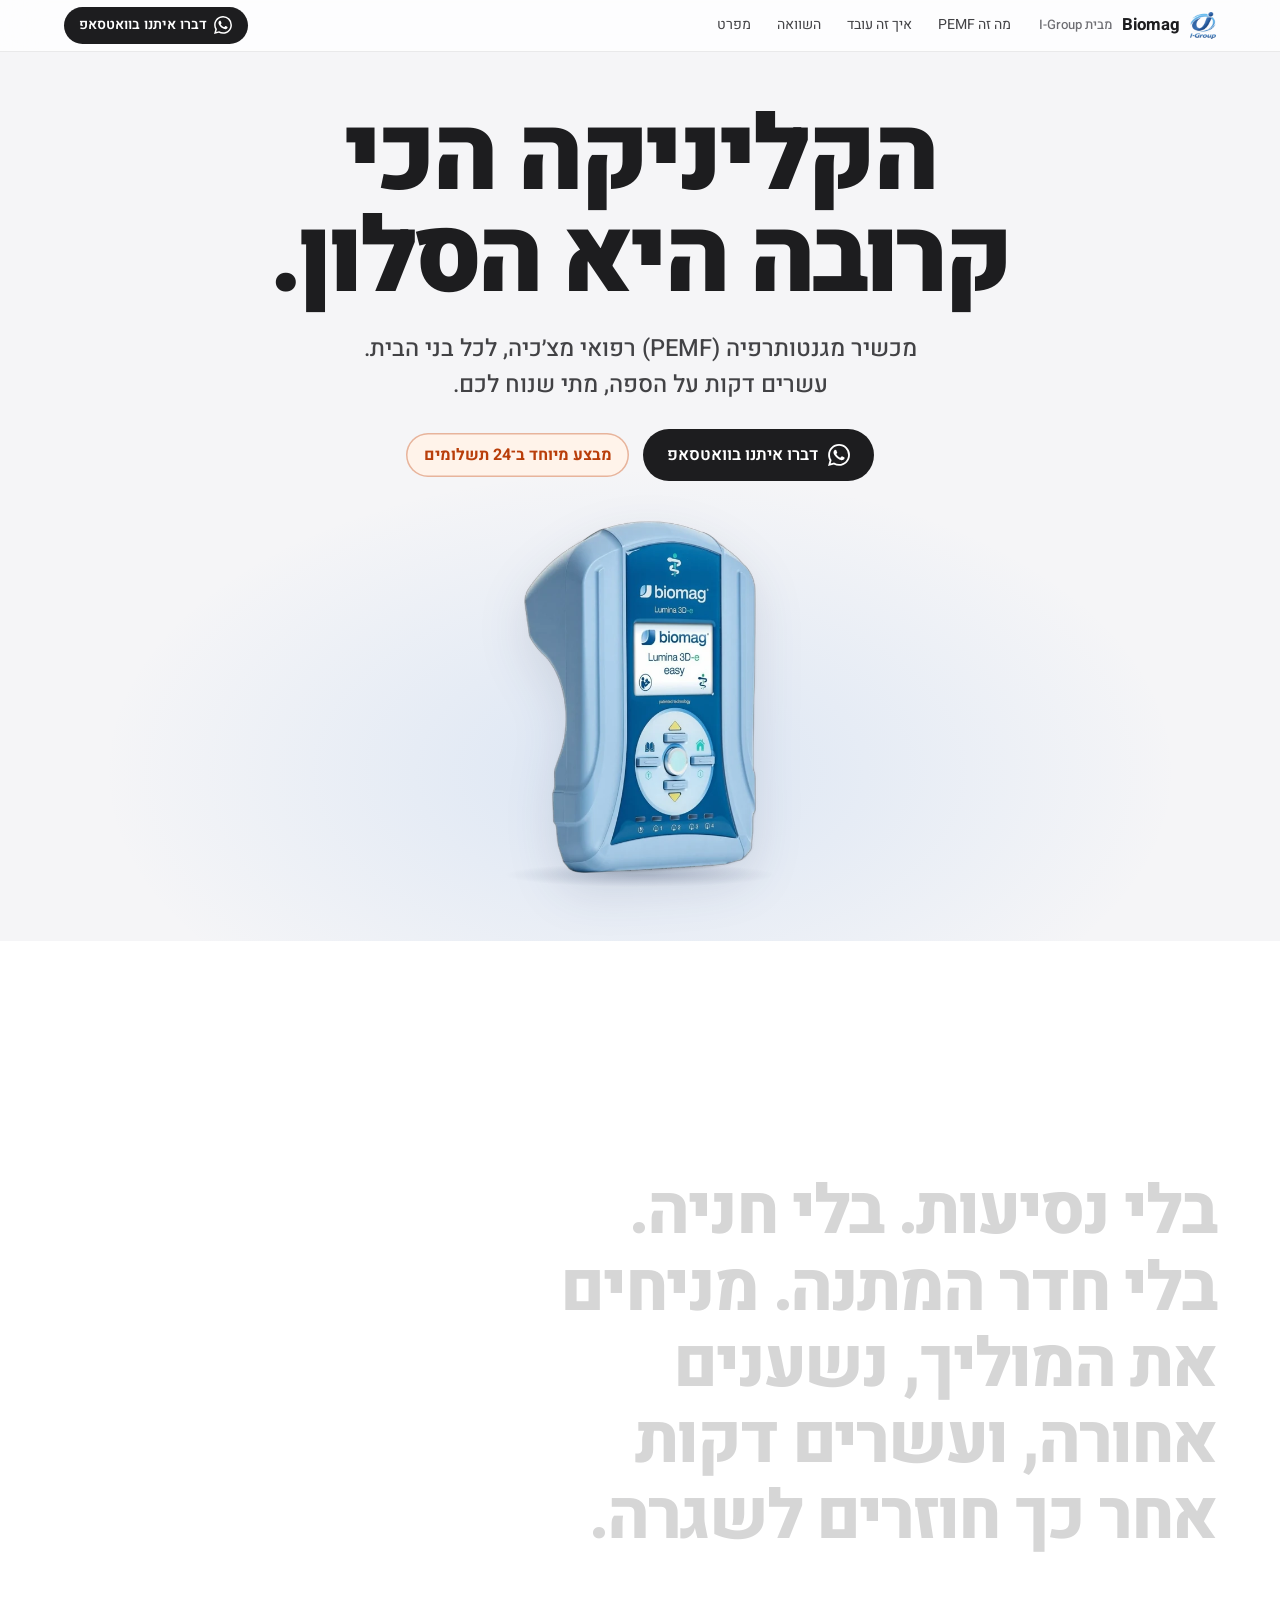
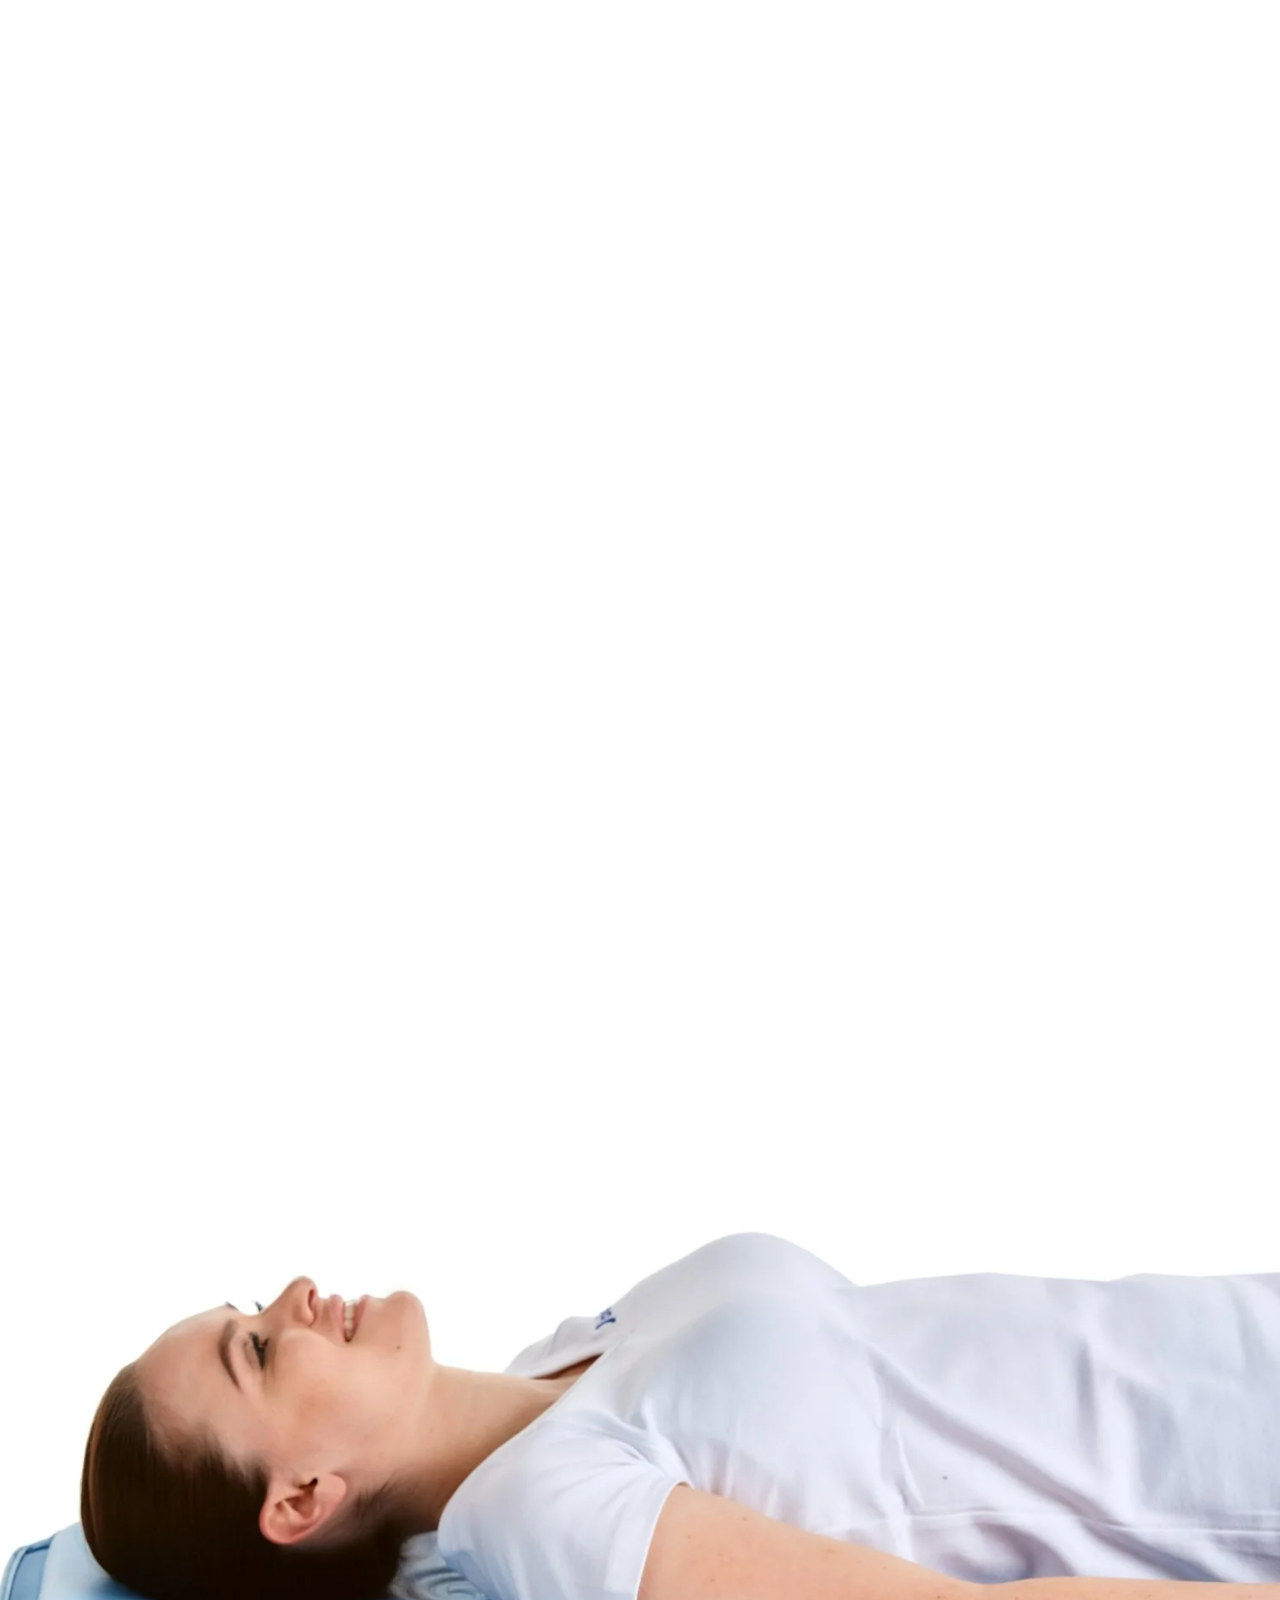
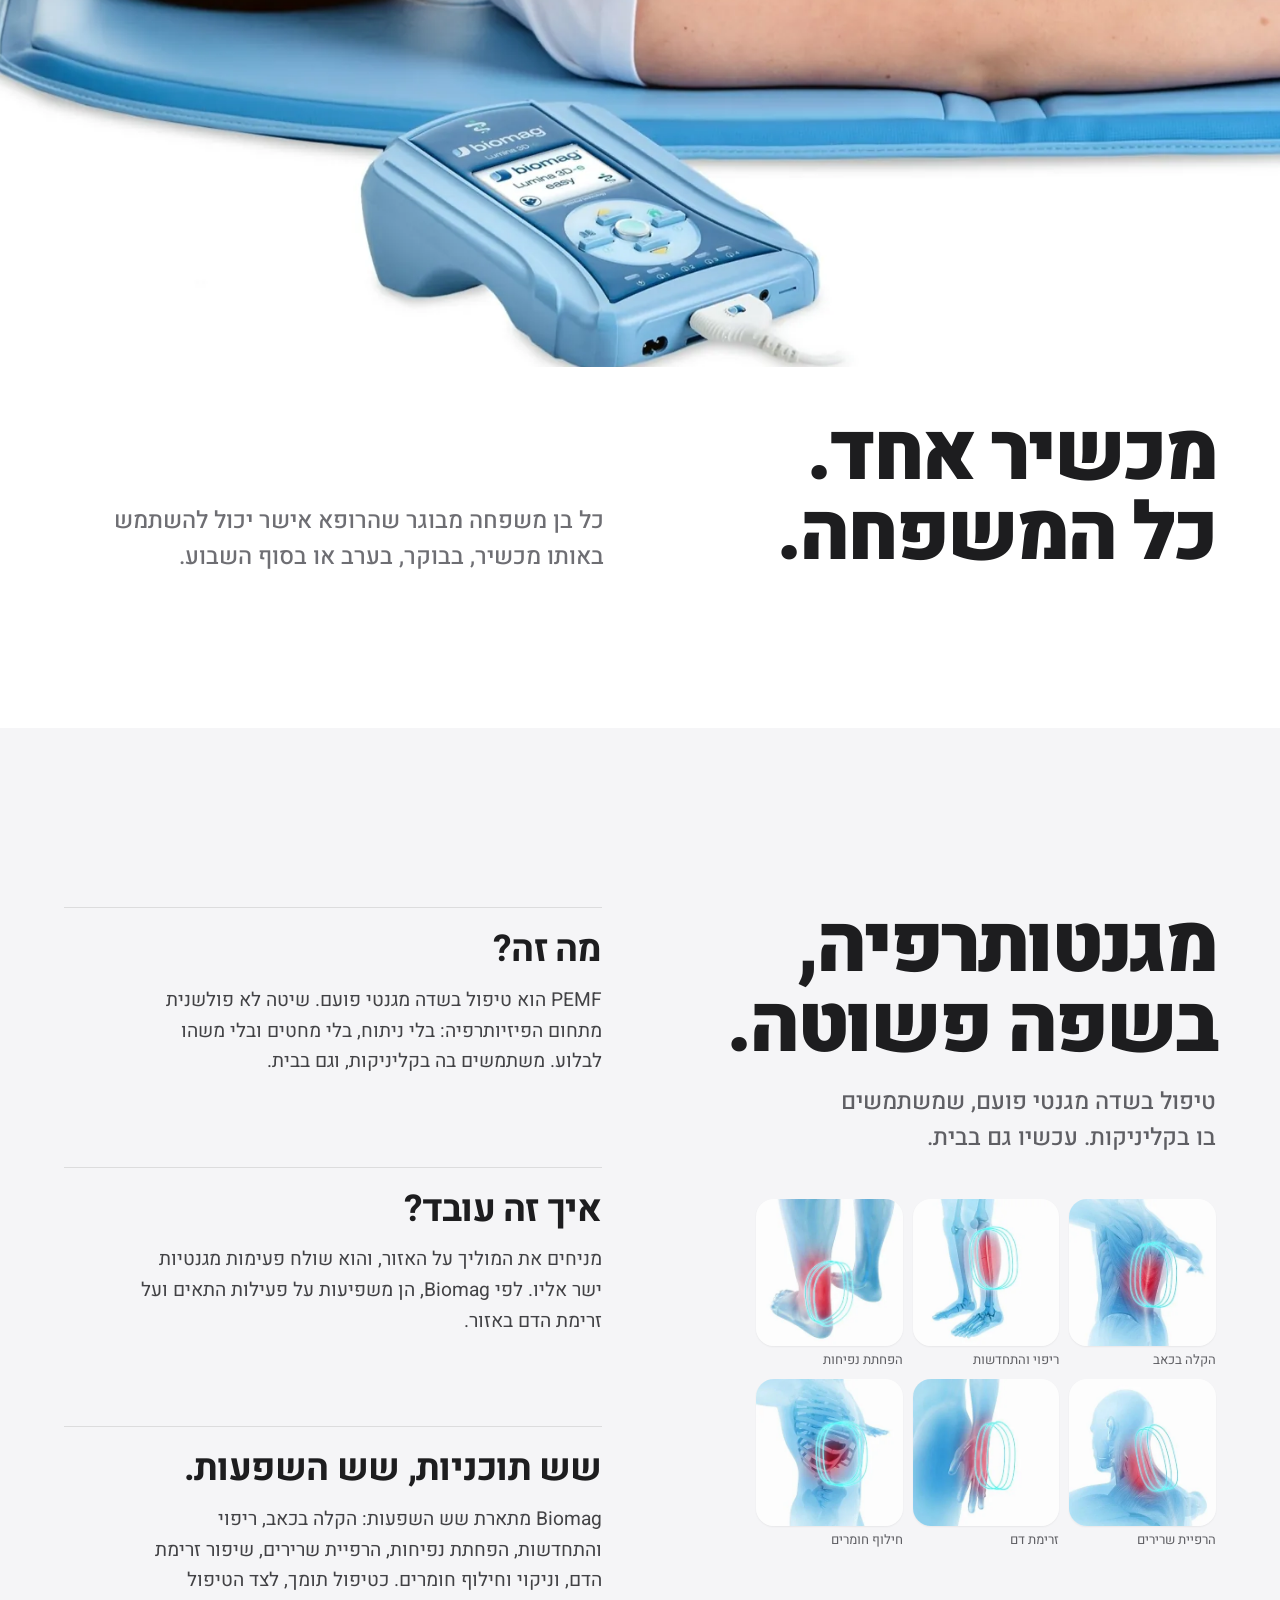
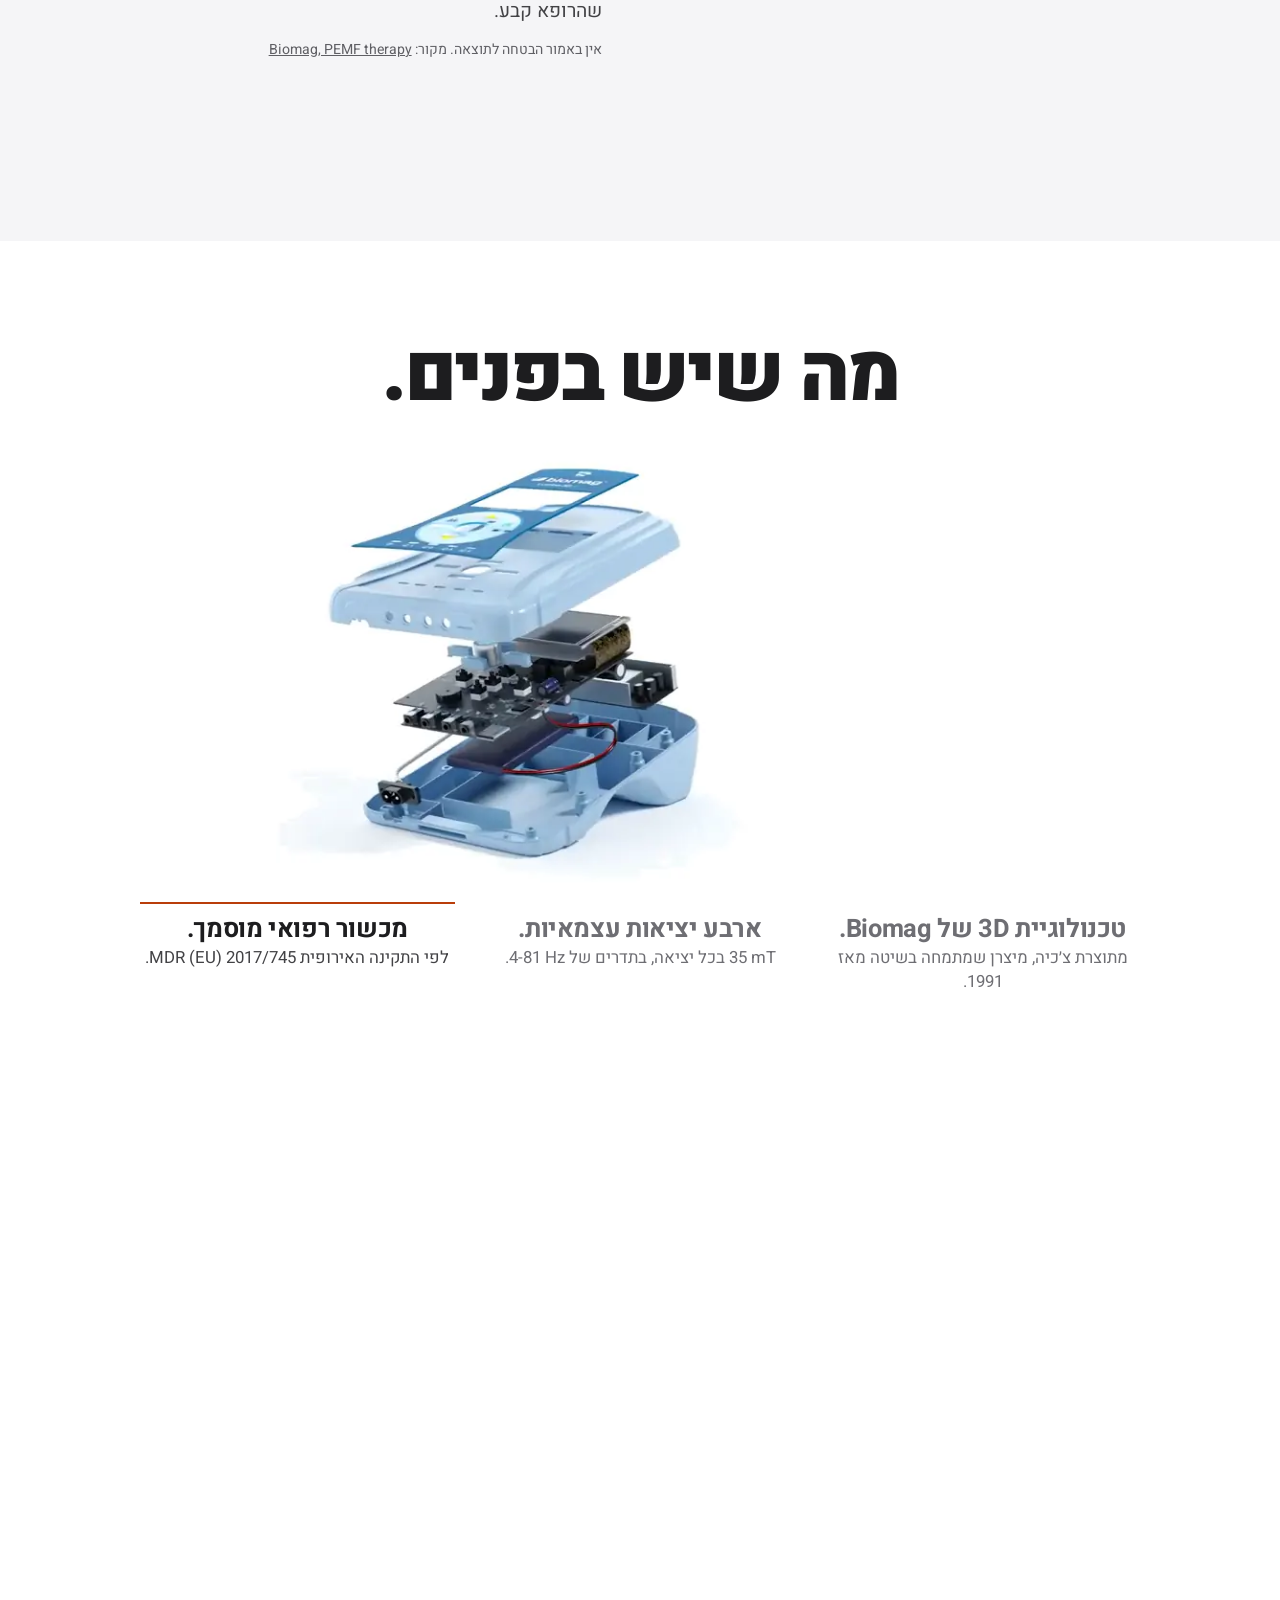
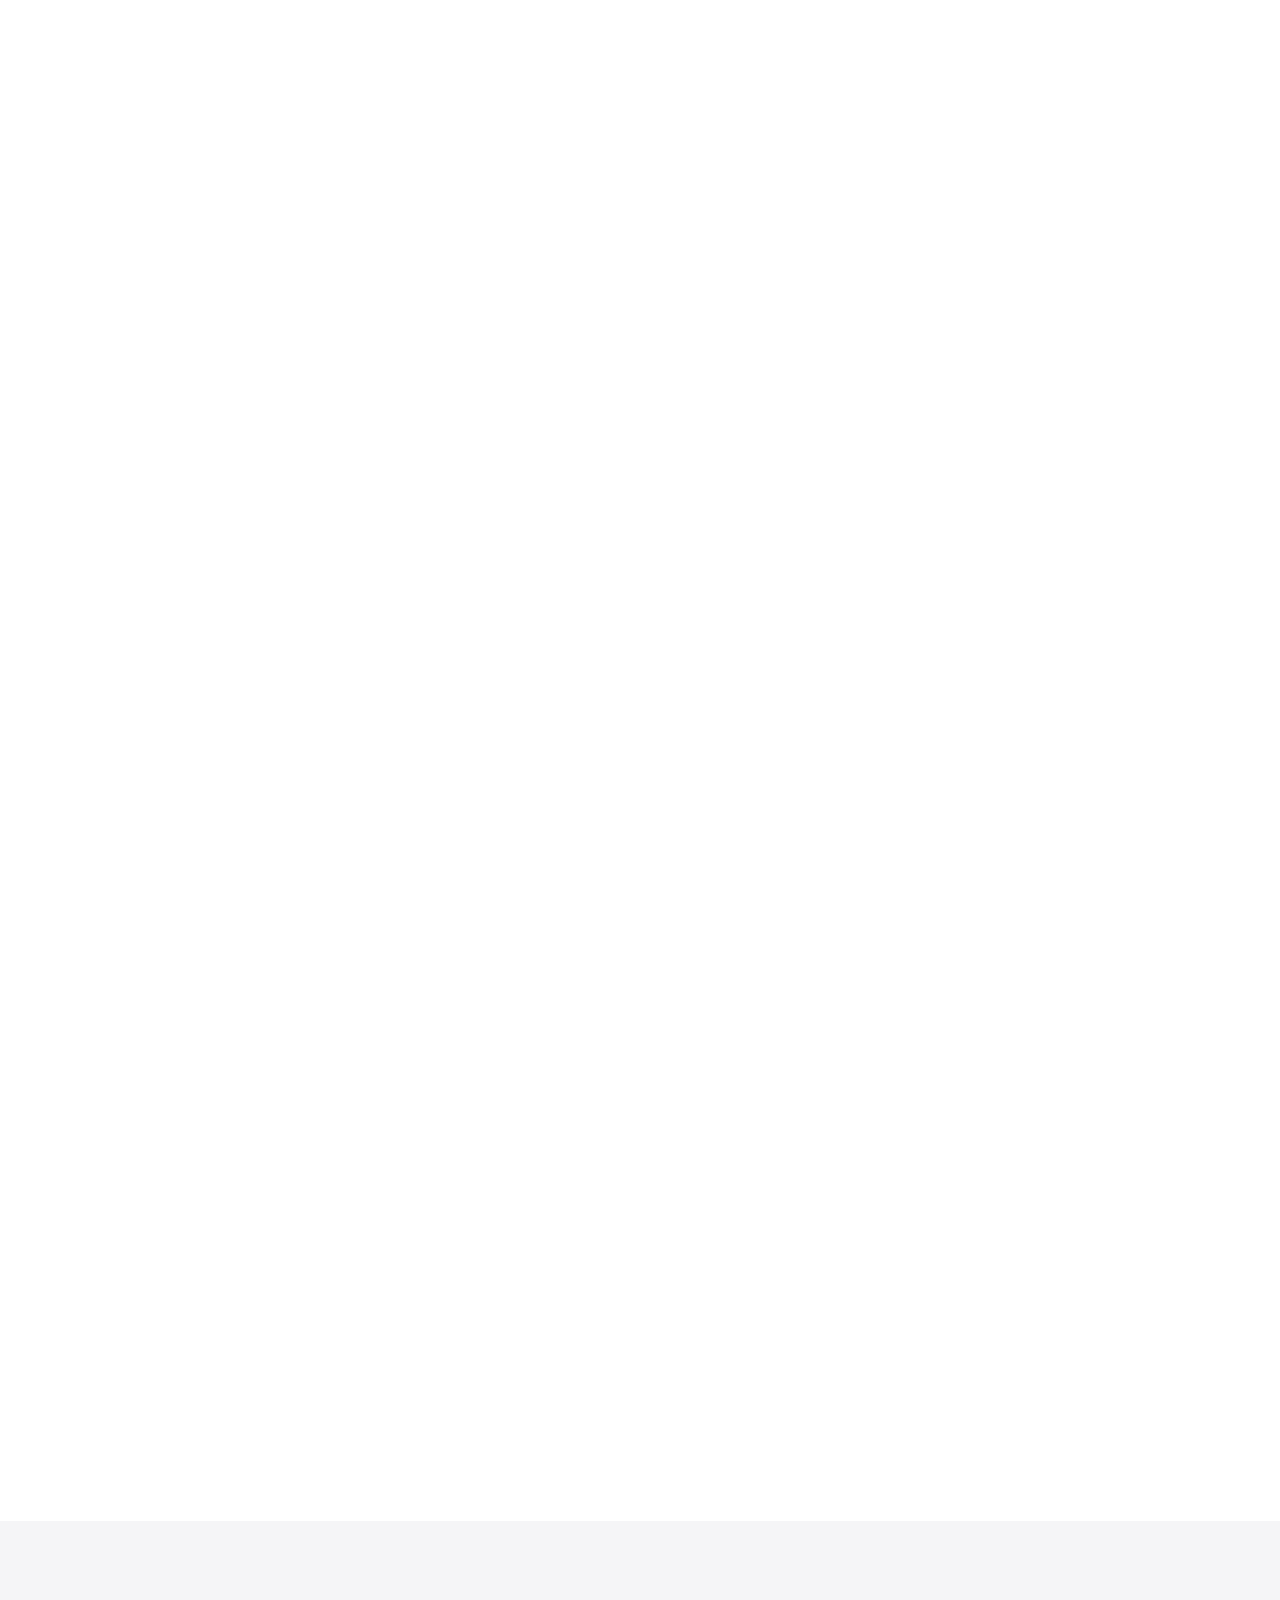
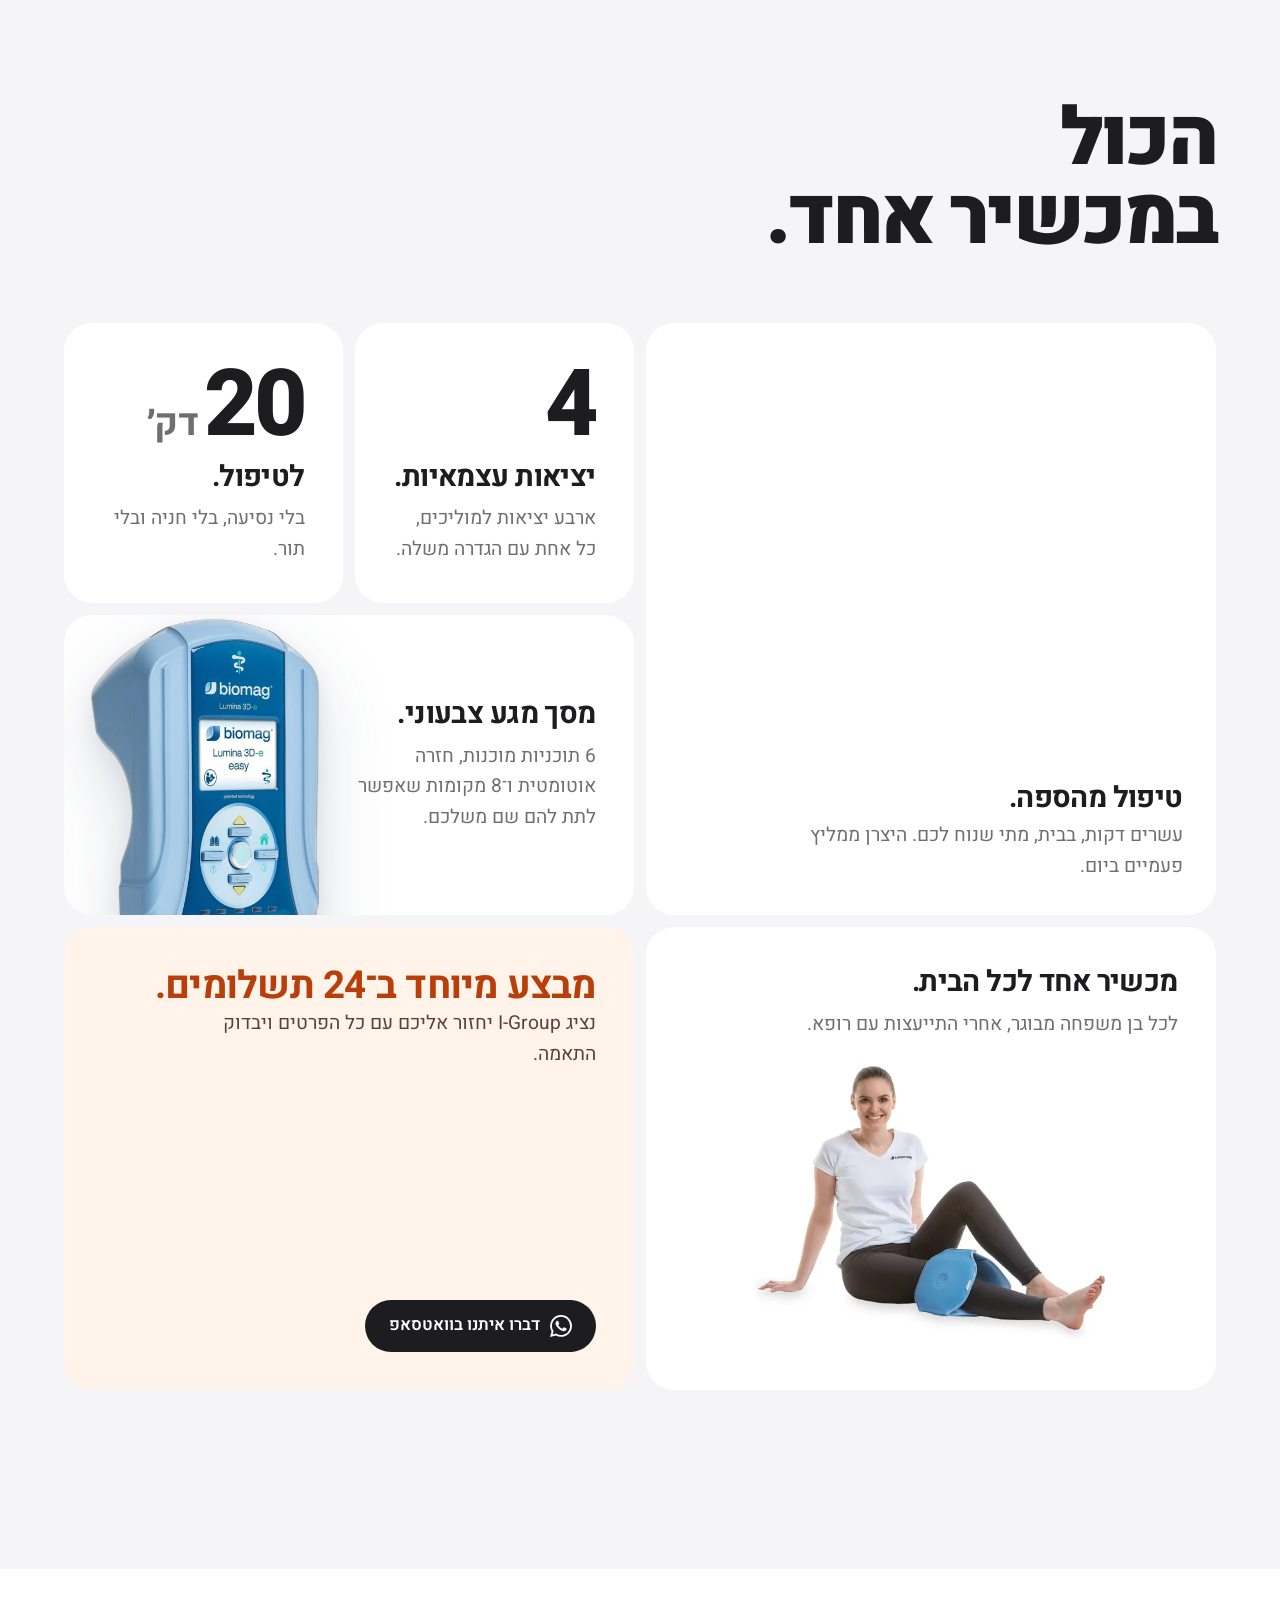
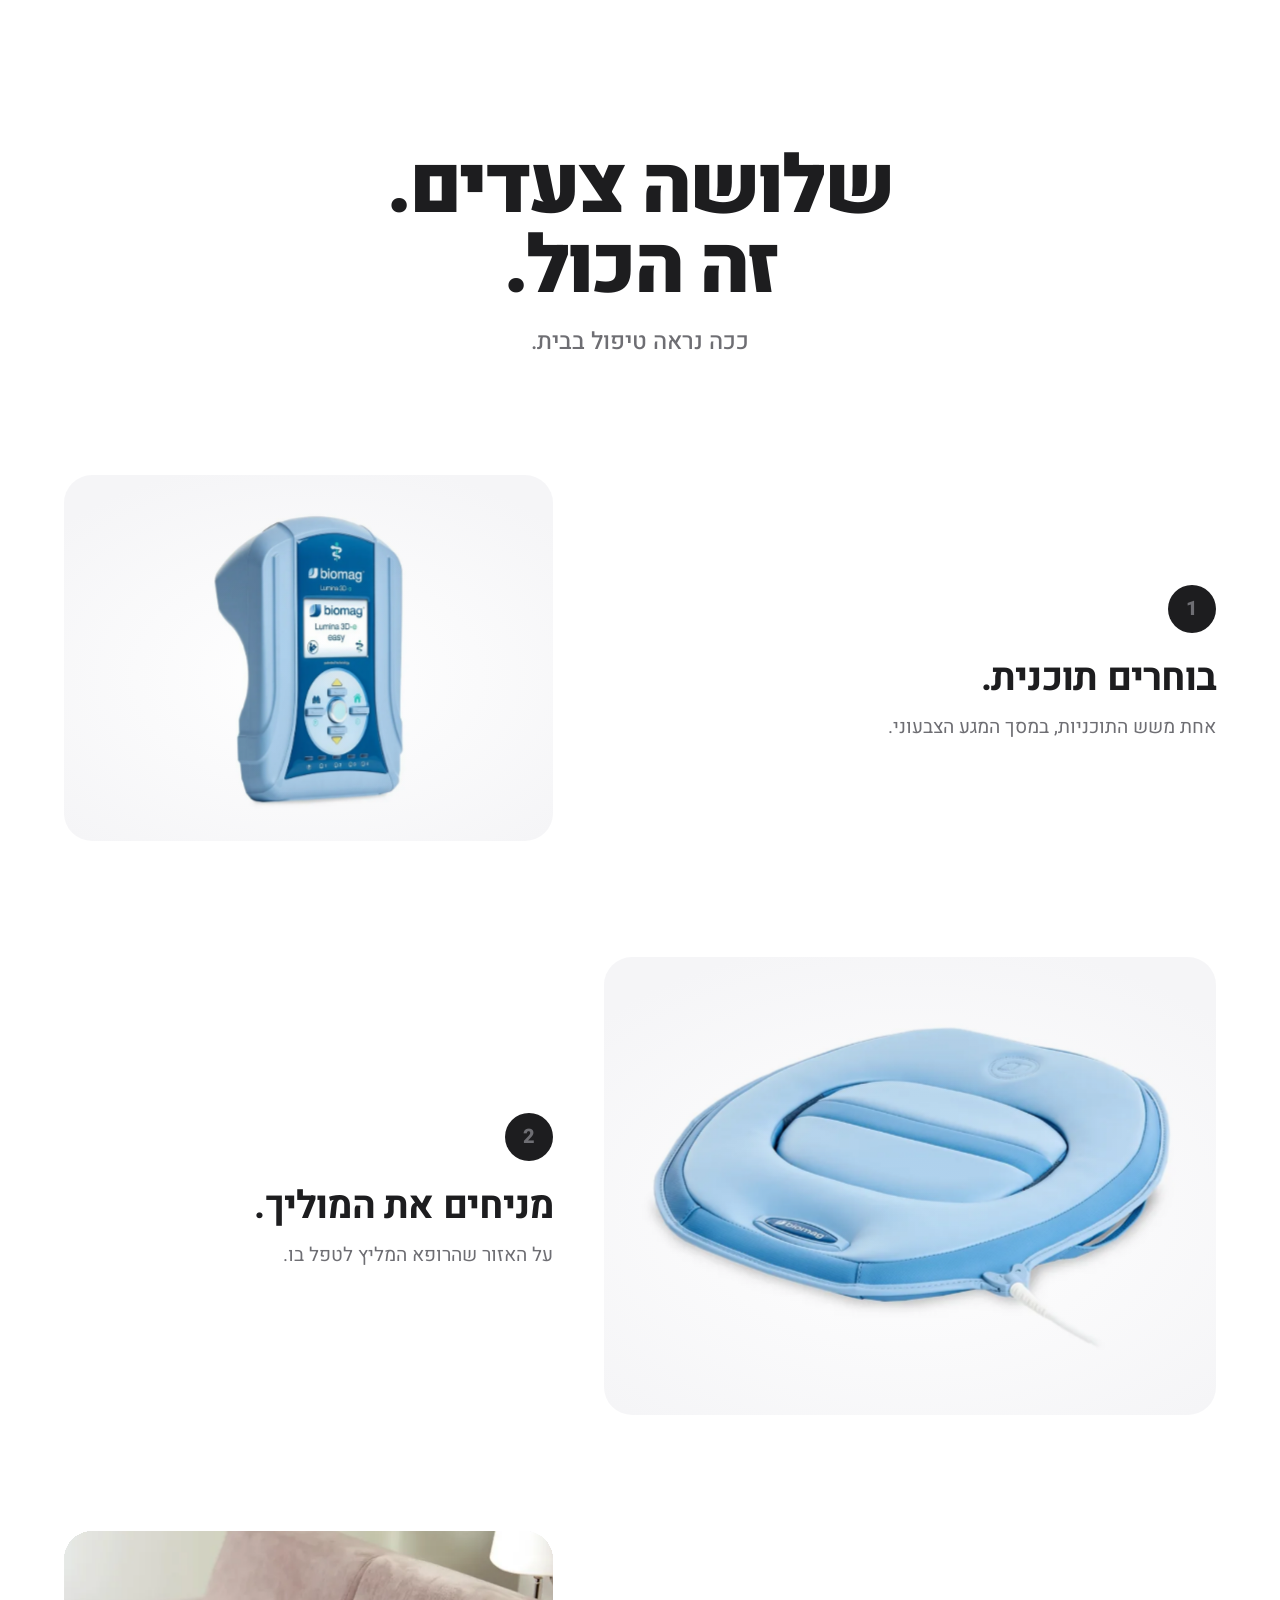
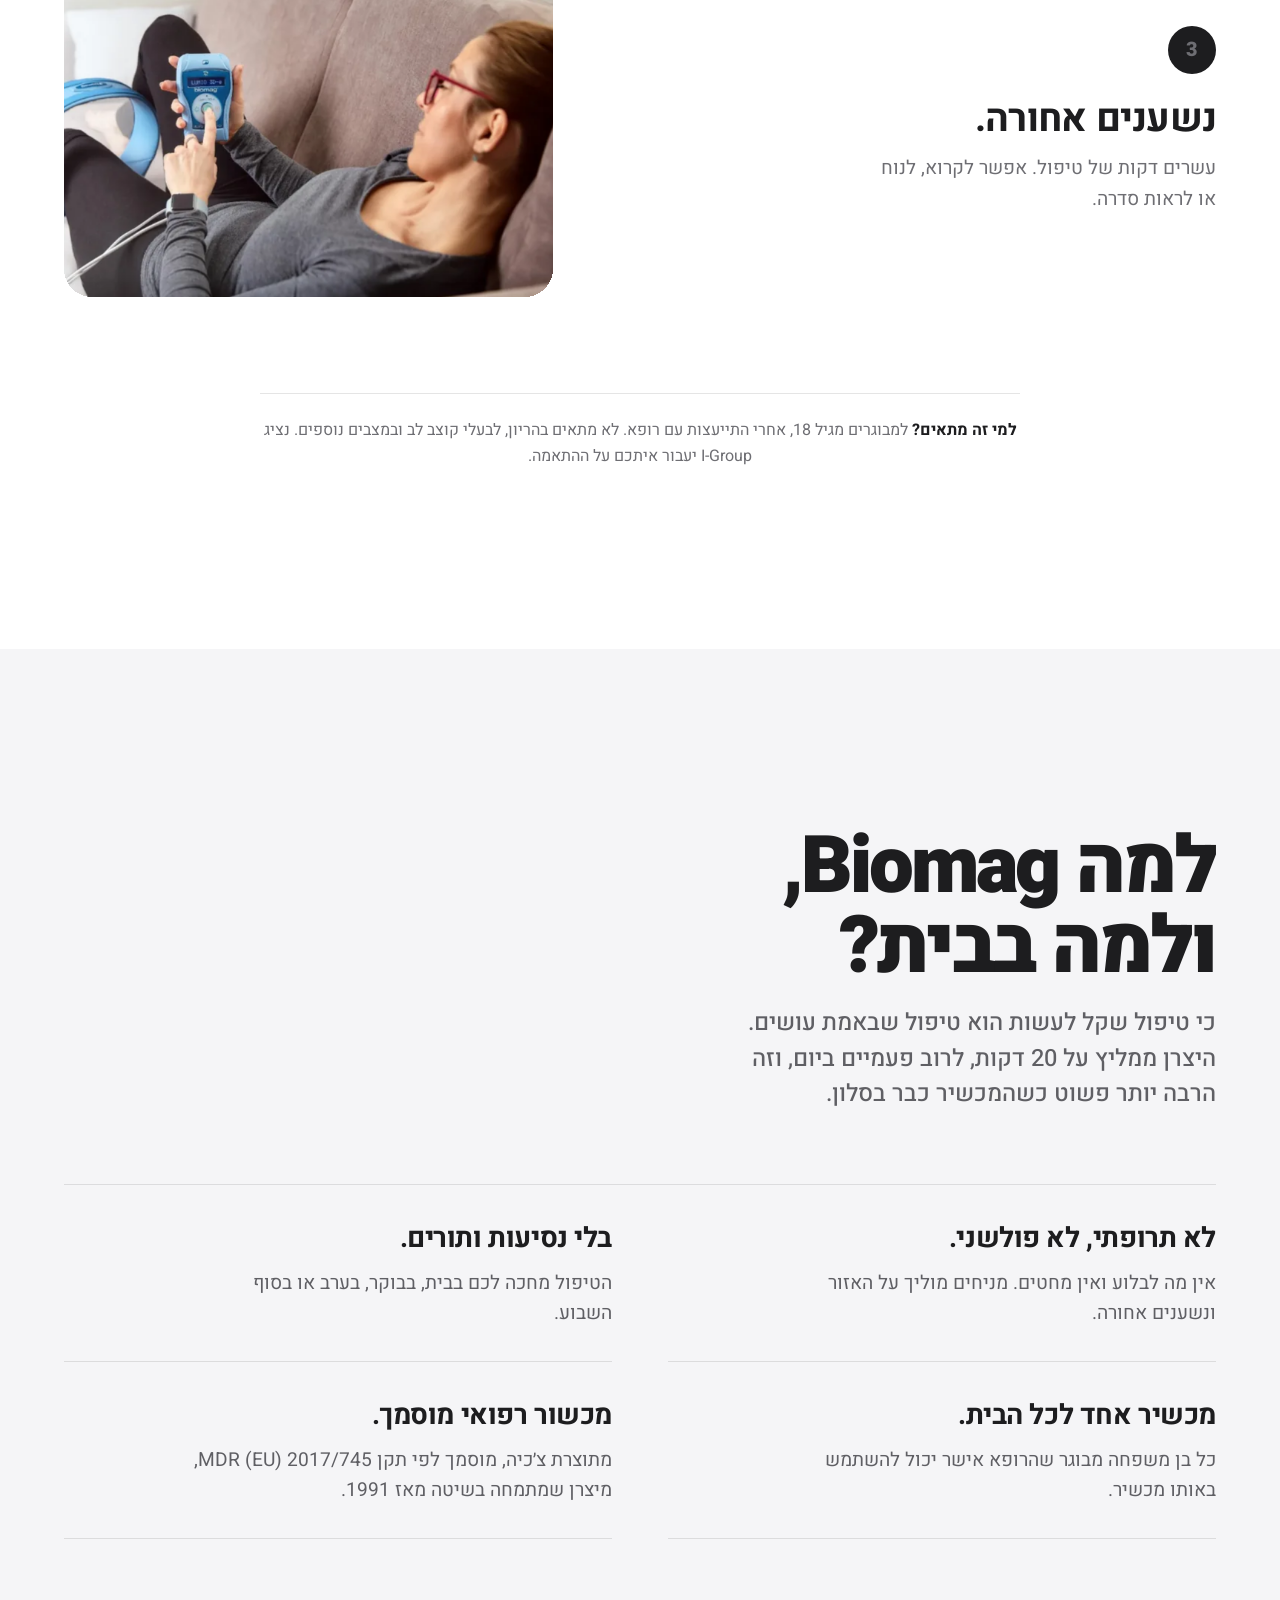
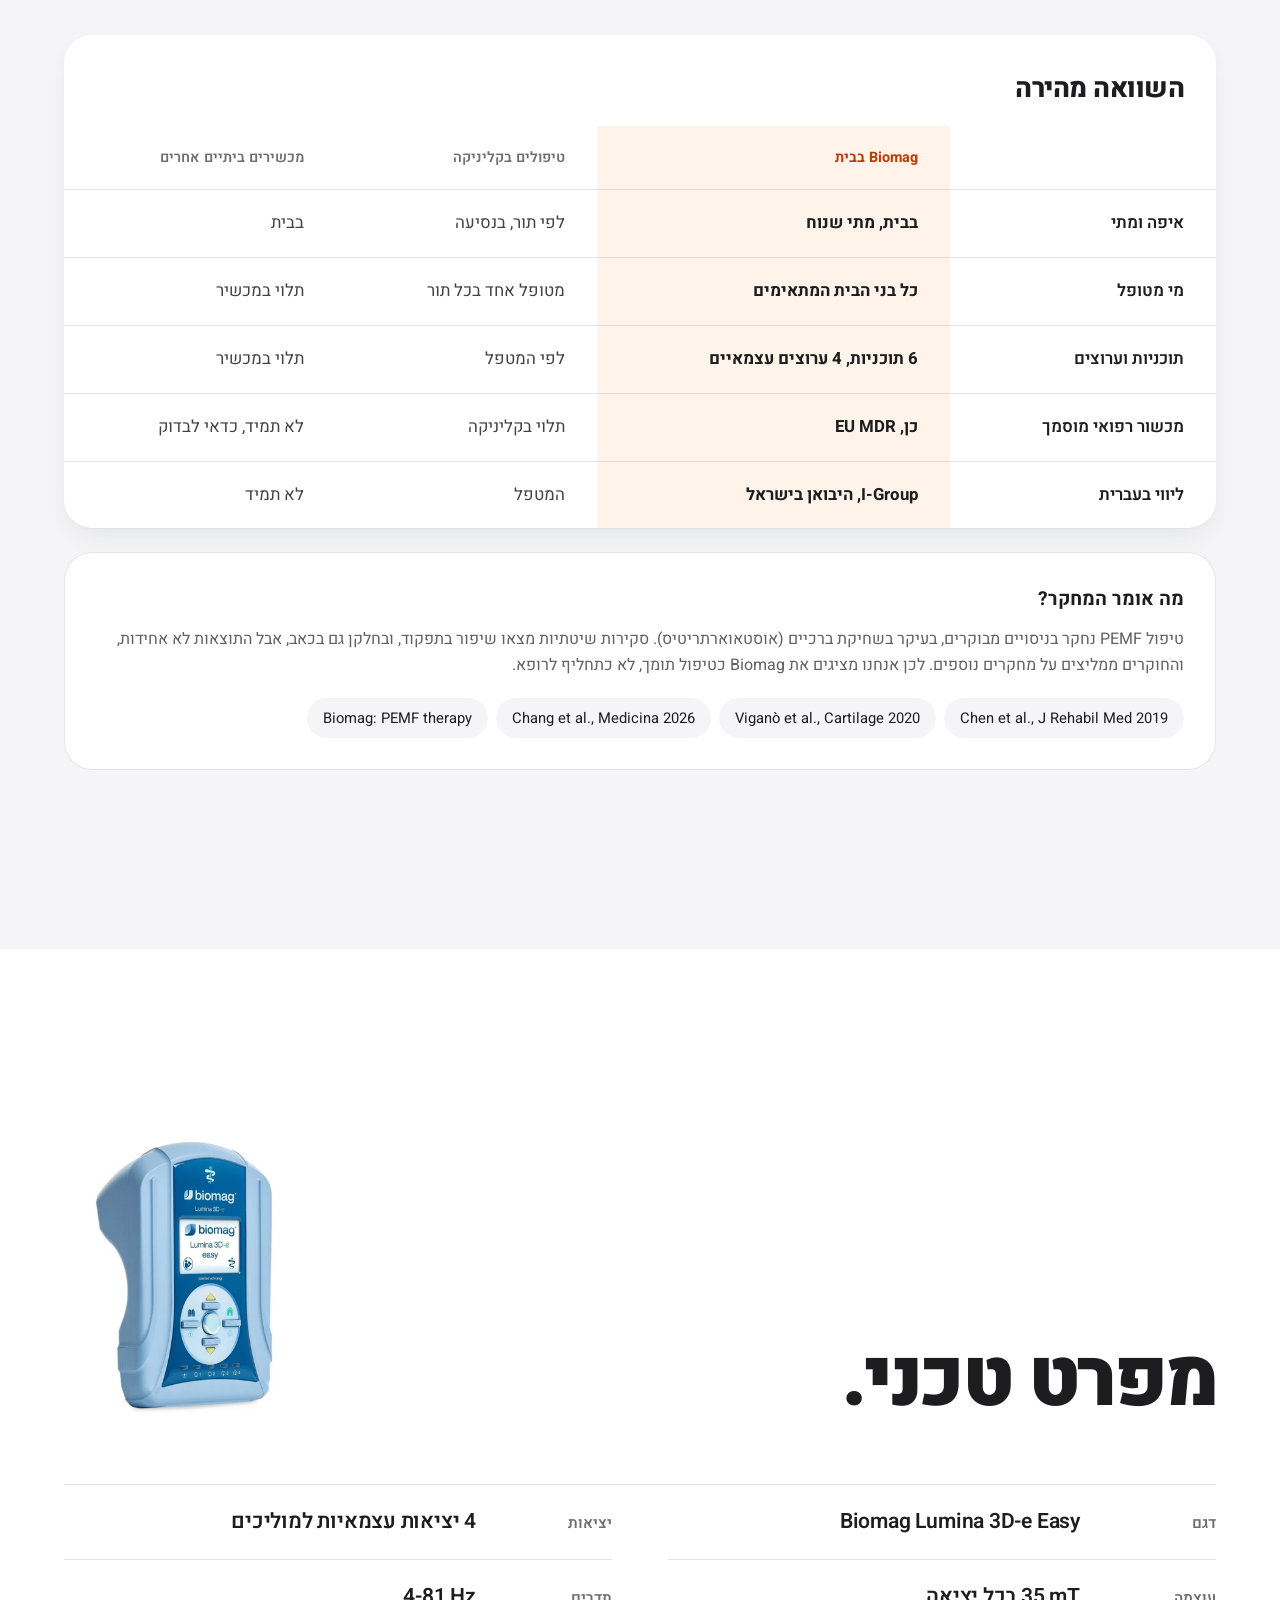
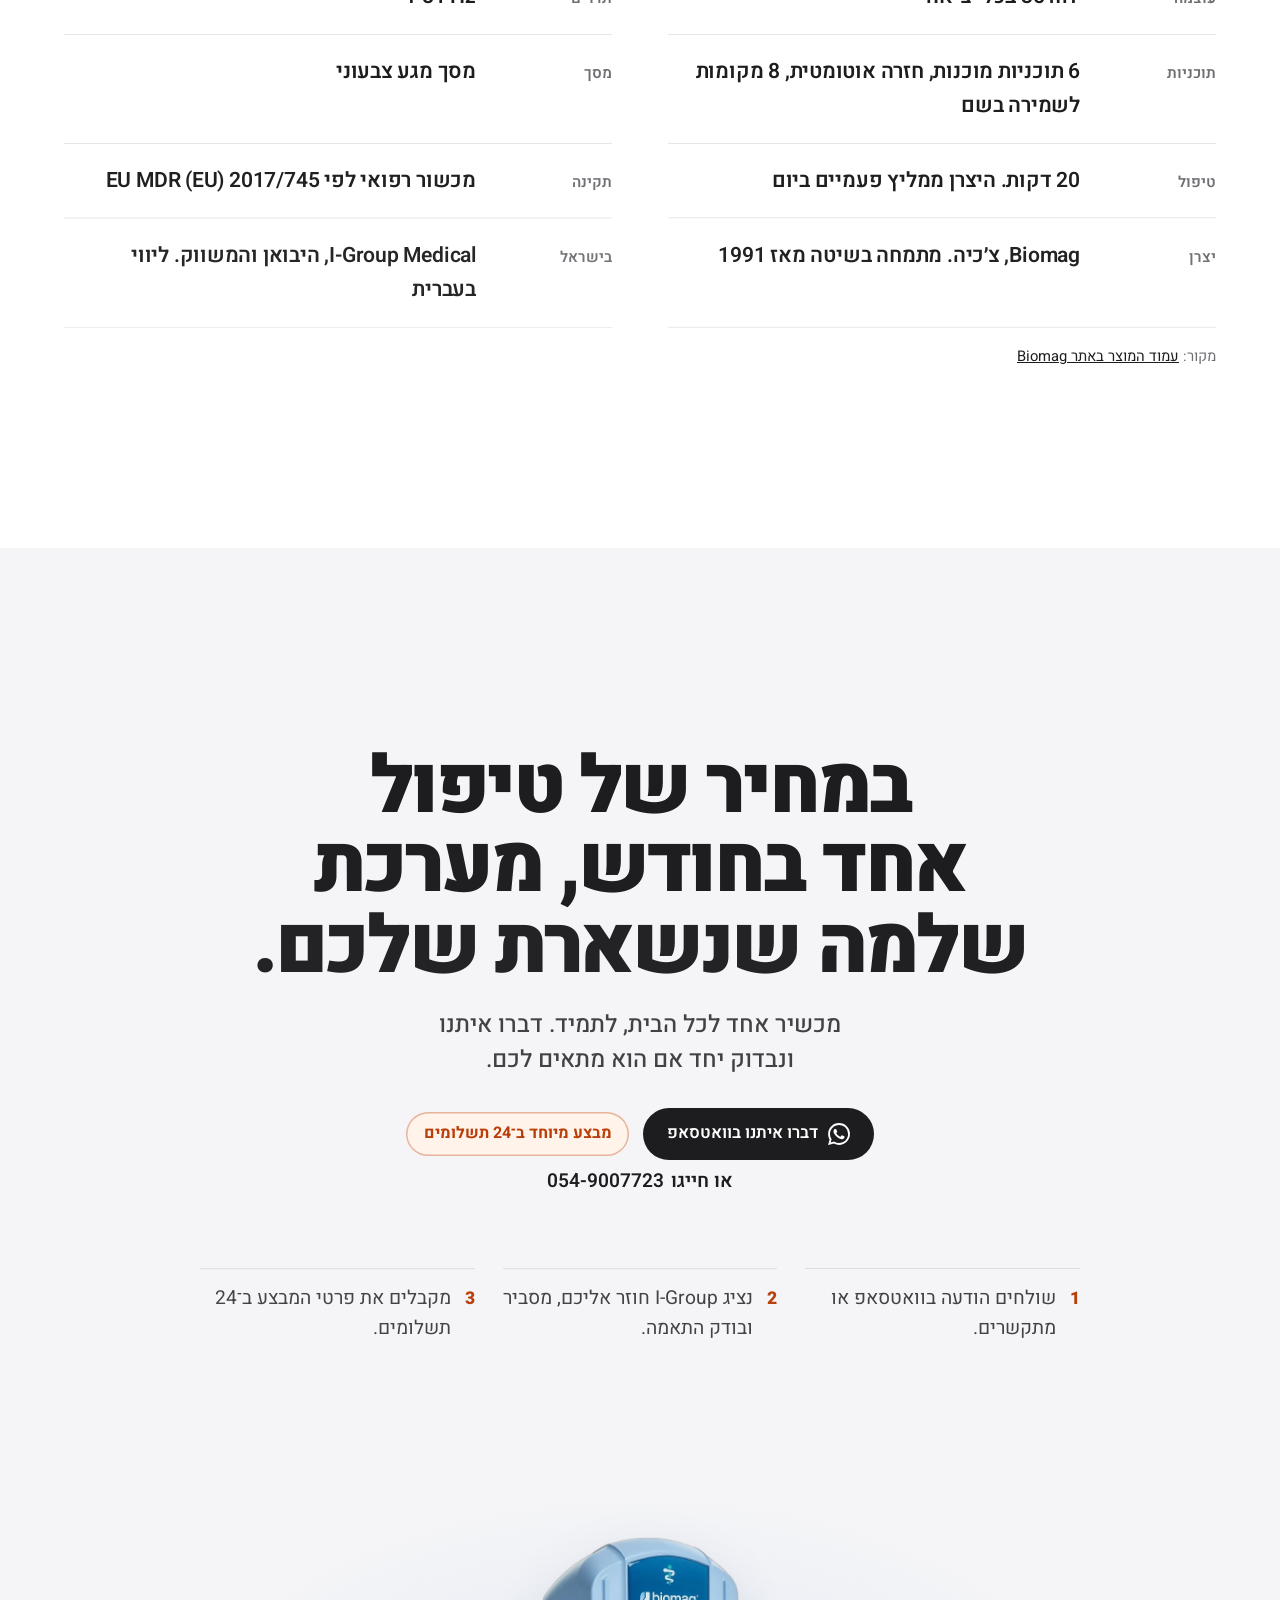
<file: index.html>
<!doctype html>
<html lang="he" dir="rtl">
<head>
<meta charset="utf-8">
<meta name="viewport" content="width=device-width, initial-scale=1, viewport-fit=cover">
<title>Biomag 3D PEMF לבית | מכשיר אחד לכל המשפחה | I-Group</title>
<meta name="description" content="Biomag לבית: מכשיר מגנטותרפיה (PEMF) רפואי מצ׳כיה, 4 ערוצים ו־6 תוכניות. 20 דקות טיפול על הספה, לכל המשפחה. מבית I-Group, מבצע ב־24 תשלומים.">
<meta name="robots" content="index,follow">
<link rel="canonical" href="https://home.biomag.i-group.co.il/">
<meta name="theme-color" content="#F5F5F7">
<meta name="color-scheme" content="light">
<meta property="og:type" content="product">
<meta property="og:site_name" content="I-Group Medical · Biomag בישראל">
<meta property="og:locale" content="he_IL">
<meta property="og:title" content="Biomag לבית: הקליניקה הכי קרובה היא הסלון">
<meta property="og:description" content="מכשיר מגנטותרפיה (PEMF) רפואי מצ׳כיה, 4 ערוצים, 20 דקות על הספה. מכשיר אחד לכל המשפחה. מבצע מיוחד ב־24 תשלומים.">
<meta property="og:url" content="https://home.biomag.i-group.co.il/">
<meta property="og:image" content="https://home.biomag.i-group.co.il/og/og.jpg">
<meta property="og:image:width" content="1200">
<meta property="og:image:height" content="630">
<meta property="og:image:alt" content="מכשיר Biomag Lumina 3D-e Easy על רקע בהיר, עם הכותרת הקליניקה הכי קרובה היא הסלון">
<meta name="twitter:card" content="summary_large_image">
<meta name="twitter:title" content="Biomag לבית: הקליניקה הכי קרובה היא הסלון">
<meta name="twitter:description" content="מכשיר מגנטותרפיה (PEMF) רפואי מצ׳כיה, 4 ערוצים, 20 דקות על הספה. מבצע מיוחד ב־24 תשלומים.">
<meta name="twitter:image" content="https://home.biomag.i-group.co.il/og/og.jpg">
<link rel="icon" type="image/png" href="assets/igroup.png">
<link rel="apple-touch-icon" href="assets/igroup.png">
<link rel="preload" href="fonts/heebo-hebrew.woff2" as="font" type="font/woff2" crossorigin>
<link rel="preload" href="fonts/heebo-latin.woff2" as="font" type="font/woff2" crossorigin>
<link rel="preload" as="image" href="assets/device-1000.webp" imagesrcset="assets/device-640.webp 427w, assets/device-1000.webp 667w" imagesizes="(max-width:700px) 300px, 420px">
<script>(function(d){var t=matchMedia("(hover: none), (pointer: coarse)").matches;d.className+=" js "+(t?"is-touch":"is-fine")})(document.documentElement)</script>
<link rel="stylesheet" href="site.css?v=9">
<script type="application/ld+json">
{"@context":"https://schema.org","@graph":[
 {"@type":"Organization","@id":"https://i-group.co.il/#org","name":"I-Group Medical · איי גרופ מדיקל","url":"https://i-group.co.il/","logo":"https://home.biomag.i-group.co.il/assets/igroup.png","telephone":"+972-54-900-7723","contactPoint":{"@type":"ContactPoint","telephone":"+972-54-900-7723","contactType":"sales","availableLanguage":["he"]}},
 {"@type":"Product","name":"Biomag Lumina 3D-e Easy","brand":{"@type":"Brand","name":"Biomag"},"image":["https://home.biomag.i-group.co.il/og/og.jpg","https://home.biomag.i-group.co.il/assets/device-1000.webp"],"description":"מכשיר מגנטותרפיה (PEMF) לשימוש ביתי: 4 יציאות עצמאיות, 35 mT בכל יציאה, 4-81 Hz, 6 תוכניות ומסך מגע צבעוני. מוסמך לפי EU MDR.","seller":{"@id":"https://i-group.co.il/#org"}},
 {"@type":"BreadcrumbList","itemListElement":[{"@type":"ListItem","position":1,"name":"I-Group","item":"https://i-group.co.il/"},{"@type":"ListItem","position":2,"name":"Biomag לבית","item":"https://home.biomag.i-group.co.il/"}]}
]}
</script>
</head>
<body>
<a class="skip" href="#main">דלגו לתוכן</a>

<header class="nav">
  <div class="wrap">
    <a class="brand" href="#top" aria-label="Biomag לבית, מבית I-Group">
      <img src="assets/igroup.webp" width="156" height="160" alt="">
      <b>Biomag</b><span>מבית I-Group</span>
    </a>
    <nav aria-label="ניווט באתר">
      <ul class="nav__links">
        <li><a href="#pemf">מה זה PEMF</a></li>
        <li><a href="#how">איך זה עובד</a></li>
        <li><a href="#why">השוואה</a></li>
        <li><a href="#specs">מפרט</a></li>
      </ul>
    </nav>
    <a class="nav__cta" href="https://wa.me/972549007723?text=%D7%A9%D7%9C%D7%95%D7%9D%2C%20%D7%94%D7%92%D7%A2%D7%AA%D7%99%20%D7%9E%D7%94%D7%90%D7%AA%D7%A8%20%D7%A9%D7%9C%20Biomag%20%D7%9C%D7%91%D7%99%D7%AA.%20%D7%90%D7%A9%D7%9E%D7%97%20%D7%9C%D7%A9%D7%9E%D7%95%D7%A2%20%D7%A4%D7%A8%D7%98%D7%99%D7%9D%20%D7%A2%D7%9C%20%D7%94%D7%9E%D7%9B%D7%A9%D7%99%D7%A8%20%D7%95%D7%A2%D7%9C%20%D7%94%D7%9E%D7%91%D7%A6%D7%A2%20%D7%94%D7%9E%D7%99%D7%95%D7%97%D7%93%20%D7%91%D6%BE24%20%D7%AA%D7%A9%D7%9C%D7%95%D7%9E%D7%99%D7%9D." data-wa target="_blank" rel="noopener"><svg viewBox="0 0 24 24" aria-hidden="true" fill="currentColor"><path d="M17.472 14.382c-.297-.149-1.758-.867-2.03-.967-.273-.099-.471-.148-.67.15-.197.297-.767.966-.94 1.164-.173.199-.347.223-.644.075-.297-.15-1.255-.463-2.39-1.475-.883-.788-1.48-1.761-1.653-2.059-.173-.297-.018-.458.13-.606.134-.133.298-.347.446-.52.149-.174.198-.298.298-.497.099-.198.05-.371-.025-.52-.075-.149-.669-1.612-.916-2.207-.242-.579-.487-.5-.669-.51-.173-.008-.371-.01-.57-.01-.198 0-.52.074-.792.372-.272.297-1.04 1.016-1.04 2.479 0 1.462 1.065 2.875 1.213 3.074.149.198 2.096 3.2 5.077 4.487.709.306 1.262.489 1.694.625.712.227 1.36.195 1.871.118.571-.085 1.758-.719 2.006-1.413.248-.694.248-1.289.173-1.413-.074-.124-.272-.198-.57-.347m-5.421 7.403h-.004a9.87 9.87 0 01-5.031-1.378l-.361-.214-3.741.982.998-3.648-.235-.374a9.86 9.86 0 01-1.51-5.26c.001-5.45 4.436-9.884 9.888-9.884 2.64 0 5.122 1.03 6.988 2.898a9.825 9.825 0 012.893 6.994c-.003 5.45-4.437 9.884-9.885 9.884m8.413-18.297A11.815 11.815 0 0012.05 0C5.495 0 .16 5.335.157 11.892c0 2.096.547 4.142 1.588 5.945L.057 24l6.305-1.654a11.882 11.882 0 005.683 1.448h.005c6.554 0 11.89-5.335 11.893-11.893a11.821 11.821 0 00-3.48-8.413z"/></svg><span class="lbl">דברו איתנו בוואטסאפ</span></a>
  </div>
</header>

<main id="main">

<section class="hero mist" id="top" aria-labelledby="h-hero">
  <h1 class="d1" id="h-hero" data-split><span class="w">הקליניקה</span> <span class="w">הכי</span> <span class="w">קרובה</span> <span class="w">היא&nbsp;הסלון.</span></h1>
  <p class="lede" data-hero>מכשיר מגנטותרפיה (PEMF) רפואי מצ׳כיה, לכל בני הבית. עשרים דקות על הספה, מתי שנוח לכם.</p>
  <div class="cta-row" data-hero>
    <a class="btn btn--on-light" href="https://wa.me/972549007723?text=%D7%A9%D7%9C%D7%95%D7%9D%2C%20%D7%94%D7%92%D7%A2%D7%AA%D7%99%20%D7%9E%D7%94%D7%90%D7%AA%D7%A8%20%D7%A9%D7%9C%20Biomag%20%D7%9C%D7%91%D7%99%D7%AA.%20%D7%90%D7%A9%D7%9E%D7%97%20%D7%9C%D7%A9%D7%9E%D7%95%D7%A2%20%D7%A4%D7%A8%D7%98%D7%99%D7%9D%20%D7%A2%D7%9C%20%D7%94%D7%9E%D7%9B%D7%A9%D7%99%D7%A8%20%D7%95%D7%A2%D7%9C%20%D7%94%D7%9E%D7%91%D7%A6%D7%A2%20%D7%94%D7%9E%D7%99%D7%95%D7%97%D7%93%20%D7%91%D6%BE24%20%D7%AA%D7%A9%D7%9C%D7%95%D7%9E%D7%99%D7%9D." data-wa target="_blank" rel="noopener"><svg viewBox="0 0 24 24" aria-hidden="true" fill="currentColor"><path d="M17.472 14.382c-.297-.149-1.758-.867-2.03-.967-.273-.099-.471-.148-.67.15-.197.297-.767.966-.94 1.164-.173.199-.347.223-.644.075-.297-.15-1.255-.463-2.39-1.475-.883-.788-1.48-1.761-1.653-2.059-.173-.297-.018-.458.13-.606.134-.133.298-.347.446-.52.149-.174.198-.298.298-.497.099-.198.05-.371-.025-.52-.075-.149-.669-1.612-.916-2.207-.242-.579-.487-.5-.669-.51-.173-.008-.371-.01-.57-.01-.198 0-.52.074-.792.372-.272.297-1.04 1.016-1.04 2.479 0 1.462 1.065 2.875 1.213 3.074.149.198 2.096 3.2 5.077 4.487.709.306 1.262.489 1.694.625.712.227 1.36.195 1.871.118.571-.085 1.758-.719 2.006-1.413.248-.694.248-1.289.173-1.413-.074-.124-.272-.198-.57-.347m-5.421 7.403h-.004a9.87 9.87 0 01-5.031-1.378l-.361-.214-3.741.982.998-3.648-.235-.374a9.86 9.86 0 01-1.51-5.26c.001-5.45 4.436-9.884 9.888-9.884 2.64 0 5.122 1.03 6.988 2.898a9.825 9.825 0 012.893 6.994c-.003 5.45-4.437 9.884-9.885 9.884m8.413-18.297A11.815 11.815 0 0012.05 0C5.495 0 .16 5.335.157 11.892c0 2.096.547 4.142 1.588 5.945L.057 24l6.305-1.654a11.882 11.882 0 005.683 1.448h.005c6.554 0 11.89-5.335 11.893-11.893a11.821 11.821 0 00-3.48-8.413z"/></svg>דברו איתנו בוואטסאפ</a>
    <span class="offer">מבצע מיוחד ב־24 תשלומים</span>
  </div>
  <div class="hero__product">
    <div class="hero__float"><img src="assets/device-1000.webp" srcset="assets/device-640.webp 427w, assets/device-1000.webp 667w" sizes="(max-width:700px) 300px, 420px" width="667" height="1000" alt="מכשיר Biomag Lumina 3D-e Easy עם מסך מגע צבעוני" fetchpriority="high" decoding="async"></div>
    <div class="hero__stage" aria-hidden="true"></div>
  </div>
</section>

<section class="say light" aria-label="ככה נראה טיפול בבית">
  <div class="say__stick">
    <div class="wrap">
      <p data-scrubwords><span class="w">בלי</span> <span class="w">נסיעות.</span> <span class="w">בלי</span> <span class="w">חניה.</span> <span class="w">בלי</span> <span class="w">חדר</span> <span class="w">המתנה.</span> <span class="w">מניחים</span> <span class="w">את</span> <span class="w">המוליך,</span> <span class="w">נשענים</span> <span class="w">אחורה,</span> <span class="w">ועשרים</span> <span class="w">דקות</span> <span class="w">אחר</span> <span class="w">כך</span> <span class="w">חוזרים</span> <span class="w">לשגרה.</span></p>
    </div>
  </div>
</section>

<section class="lie light" aria-labelledby="h-lie">
  <figure>
    <img src="assets/lie-1600.webp" srcset="assets/lie-860.webp 860w, assets/lie-1600.webp 1600w" sizes="100vw" width="1600" height="920" loading="lazy" decoding="async" data-fade alt="אישה שוכבת על מזרן טיפול של Biomag, ולידה מכשיר Lumina 3D-e Easy">
  </figure>
  <div class="wrap">
    <h2 class="d2" id="h-lie" data-split><span class="w">מכשיר</span> <span class="w">אחד.</span> <span class="w">כל&nbsp;המשפחה.</span></h2>
    <p class="lede muted" data-rise>כל בן משפחה מבוגר שהרופא אישר יכול להשתמש באותו מכשיר, בבוקר, בערב או בסוף השבוע.</p>
  </div>
</section>

<section class="pemf mist" id="pemf" aria-labelledby="h-pemf">
  <div class="wrap pemf__grid">
    <div class="pemf__head">
      <h2 class="d2" id="h-pemf" data-split><span class="w">מגנטותרפיה,</span> <span class="w">בשפה&nbsp;פשוטה.</span></h2>
      <p class="lede muted" data-rise>טיפול בשדה מגנטי פועם, שמשתמשים בו בקליניקות. עכשיו גם בבית.</p>
      <div class="fx" data-stagger>
        <figure><img src="assets/e-pain.webp" width="324" height="324" loading="lazy" decoding="async" data-fade alt="הדמיה של Biomag: מוליך סביב הגב התחתון"><figcaption>הקלה בכאב</figcaption></figure>
        <figure><img src="assets/e-heal.webp" width="324" height="324" loading="lazy" decoding="async" data-fade alt="הדמיה של Biomag: מוליך סביב השוק"><figcaption>ריפוי והתחדשות</figcaption></figure>
        <figure><img src="assets/e-swell.webp" width="324" height="324" loading="lazy" decoding="async" data-fade alt="הדמיה של Biomag: מוליך סביב איבר נפוח"><figcaption>הפחתת נפיחות</figcaption></figure>
        <figure><img src="assets/e-relax.webp" width="324" height="324" loading="lazy" decoding="async" data-fade alt="הדמיה של Biomag: מוליך סביב שריר"><figcaption>הרפיית שרירים</figcaption></figure>
        <figure><img src="assets/e-blood.webp" width="324" height="324" loading="lazy" decoding="async" data-fade alt="הדמיה של Biomag: מוליך סביב כף היד"><figcaption>זרימת דם</figcaption></figure>
        <figure><img src="assets/e-detox.webp" width="324" height="324" loading="lazy" decoding="async" data-fade alt="הדמיה של Biomag: מוליך סביב הבטן"><figcaption>חילוף חומרים</figcaption></figure>
      </div>
    </div>
    <div class="pemf__blocks">
      <article data-rise>
        <h3>מה זה?</h3>
        <p>PEMF הוא טיפול בשדה מגנטי פועם. שיטה לא פולשנית מתחום הפיזיותרפיה: בלי ניתוח, בלי מחטים ובלי משהו לבלוע. משתמשים בה בקליניקות, וגם בבית.</p>
      </article>
      <article data-rise>
        <h3>איך זה עובד?</h3>
        <p>מניחים את המוליך על האזור, והוא שולח פעימות מגנטיות ישר אליו. לפי Biomag, הן משפיעות על פעילות התאים ועל זרימת הדם באזור.</p>
      </article>
      <article data-rise>
        <h3>שש תוכניות, שש השפעות.</h3>
        <p>Biomag מתארת שש השפעות: הקלה בכאב, ריפוי והתחדשות, הפחתת נפיחות, הרפיית שרירים, שיפור זרימת הדם, וניקוי וחילוף חומרים. כטיפול תומך, לצד הטיפול שהרופא קבע.</p>
        <small>אין באמור הבטחה לתוצאה. מקור: <a href="https://www.biomag-medical.com/pemf-therapy/" target="_blank" rel="noopener">Biomag, PEMF therapy</a></small>
      </article>
    </div>
  </div>
</section>

<section class="peak" aria-labelledby="h-peak">
  <div class="peak__stick">
    <h2 class="d2" id="h-peak" data-split><span class="w">מה</span> <span class="w">שיש&nbsp;בפנים.</span></h2>
    <div class="peak__media">
      <img class="peak__still" src="assets/peak/072.webp" width="760" height="470" alt="הדמיה של Biomag: המכשיר נפתח לשכבות ומראה את הרכיבים שבתוכו">
      <canvas class="peak__canvas" width="760" height="470" aria-hidden="true"></canvas>
    </div>
    <div class="peak__caps">
      <p><b>טכנולוגיית 3D של Biomag.</b><span>מתוצרת צ׳כיה, מיצרן שמתמחה בשיטה מאז 1991.</span></p>
      <p><b>ארבע יציאות עצמאיות.</b><span><bdi class="ltr">35 mT</bdi> בכל יציאה, בתדרים של <bdi class="ltr">4-81 Hz</bdi>.</span></p>
      <p><b>מכשור רפואי מוסמך.</b><span>לפי התקינה האירופית <bdi class="ltr">MDR (EU) 2017/745</bdi>.</span></p>
    </div>
  </div>
</section>

<section class="bento mist" aria-labelledby="h-bento">
  <div class="wrap">
    <h2 class="d2" id="h-bento" data-split><span class="w">הכול</span> <span class="w">במכשיר&nbsp;אחד.</span></h2>
    <div class="grid" data-stagger>
      <article class="tile tile--photo t-a">
        <picture>
          <source media="(max-width:759px)" srcset="assets/turn-home-m.webp">
          <img src="assets/turn-home.webp" width="1320" height="1052" loading="lazy" decoding="async" data-fade alt="אישה יושבת על הספה עם מוליך Biomag על הגב ומחזיקה את המכשיר">
        </picture>
        <div class="cap"><h3>טיפול מהספה.</h3><p>עשרים דקות, בבית, מתי שנוח לכם. היצרן ממליץ פעמיים ביום.</p></div>
      </article>
      <article class="tile t-b">
        <p class="big">4</p>
        <h3>יציאות עצמאיות.</h3>
        <p>ארבע יציאות למוליכים, כל אחת עם הגדרה משלה.</p>
      </article>
      <article class="tile t-d">
        <p class="big">20<small>דק׳</small></p>
        <h3>לטיפול.</h3>
        <p>בלי נסיעה, בלי חניה ובלי תור.</p>
      </article>
      <article class="tile t-c">
        <h3>מסך מגע צבעוני.</h3>
        <p>6 תוכניות מוכנות, חזרה אוטומטית ו־8 מקומות שאפשר לתת להם שם משלכם.</p>
        <img class="t-c__img" src="assets/device-640.webp" width="427" height="640" loading="lazy" decoding="async" data-fade alt="">
      </article>
      <article class="tile tile--white t-e">
        <h3>מכשיר אחד לכל הבית.</h3>
        <p>לכל בן משפחה מבוגר, אחרי התייעצות עם רופא.</p>
        <img src="assets/knee-600.webp" width="600" height="477" loading="lazy" decoding="async" data-fade alt="אישה יושבת על הרצפה עם מוליך Biomag על הברך">
      </article>
      <article class="tile tile--offer t-f">
        <div><p class="d3">מבצע מיוחד ב־24 תשלומים.</p><p>נציג I-Group יחזור אליכם עם כל הפרטים ויבדוק התאמה.</p></div>
        <a class="btn btn--on-light" href="https://wa.me/972549007723?text=%D7%A9%D7%9C%D7%95%D7%9D%2C%20%D7%94%D7%92%D7%A2%D7%AA%D7%99%20%D7%9E%D7%94%D7%90%D7%AA%D7%A8%20%D7%A9%D7%9C%20Biomag%20%D7%9C%D7%91%D7%99%D7%AA.%20%D7%90%D7%A9%D7%9E%D7%97%20%D7%9C%D7%A9%D7%9E%D7%95%D7%A2%20%D7%A4%D7%A8%D7%98%D7%99%D7%9D%20%D7%A2%D7%9C%20%D7%94%D7%9E%D7%9B%D7%A9%D7%99%D7%A8%20%D7%95%D7%A2%D7%9C%20%D7%94%D7%9E%D7%91%D7%A6%D7%A2%20%D7%94%D7%9E%D7%99%D7%95%D7%97%D7%93%20%D7%91%D6%BE24%20%D7%AA%D7%A9%D7%9C%D7%95%D7%9E%D7%99%D7%9D." data-wa target="_blank" rel="noopener"><svg viewBox="0 0 24 24" aria-hidden="true" fill="currentColor"><path d="M17.472 14.382c-.297-.149-1.758-.867-2.03-.967-.273-.099-.471-.148-.67.15-.197.297-.767.966-.94 1.164-.173.199-.347.223-.644.075-.297-.15-1.255-.463-2.39-1.475-.883-.788-1.48-1.761-1.653-2.059-.173-.297-.018-.458.13-.606.134-.133.298-.347.446-.52.149-.174.198-.298.298-.497.099-.198.05-.371-.025-.52-.075-.149-.669-1.612-.916-2.207-.242-.579-.487-.5-.669-.51-.173-.008-.371-.01-.57-.01-.198 0-.52.074-.792.372-.272.297-1.04 1.016-1.04 2.479 0 1.462 1.065 2.875 1.213 3.074.149.198 2.096 3.2 5.077 4.487.709.306 1.262.489 1.694.625.712.227 1.36.195 1.871.118.571-.085 1.758-.719 2.006-1.413.248-.694.248-1.289.173-1.413-.074-.124-.272-.198-.57-.347m-5.421 7.403h-.004a9.87 9.87 0 01-5.031-1.378l-.361-.214-3.741.982.998-3.648-.235-.374a9.86 9.86 0 01-1.51-5.26c.001-5.45 4.436-9.884 9.888-9.884 2.64 0 5.122 1.03 6.988 2.898a9.825 9.825 0 012.893 6.994c-.003 5.45-4.437 9.884-9.885 9.884m8.413-18.297A11.815 11.815 0 0012.05 0C5.495 0 .16 5.335.157 11.892c0 2.096.547 4.142 1.588 5.945L.057 24l6.305-1.654a11.882 11.882 0 005.683 1.448h.005c6.554 0 11.89-5.335 11.893-11.893a11.821 11.821 0 00-3.48-8.413z"/></svg>דברו איתנו בוואטסאפ</a>
      </article>
    </div>
  </div>
</section>

<section class="steps light" id="how" aria-labelledby="h-how">
  <div class="wrap">
    <div class="steps__head">
      <h2 class="d2" id="h-how" data-split><span class="w">שלושה</span> <span class="w">צעדים.</span> <span class="w">זה&nbsp;הכול.</span></h2>
      <p class="lede muted" data-rise>ככה נראה טיפול בבית.</p>
    </div>
    <div class="step">
      <figure class="contain" data-zoom><img src="assets/step-device-800.webp" srcset="assets/step-device-480.webp 395w, assets/step-device-800.webp 657w" sizes="(max-width:860px) 80vw, 560px" width="657" height="800" loading="lazy" decoding="async" data-fade alt="מכשיר Biomag Lumina 3D-e Easy מלפנים, עם מסך המגע"></figure>
      <div data-rise><p class="step__n" aria-hidden="true">1</p><h3 class="d3">בוחרים תוכנית.</h3><p>אחת משש התוכניות, במסך המגע הצבעוני.</p></div>
    </div>
    <div class="step">
      <figure class="contain" data-zoom><img src="assets/mat-900.webp" srcset="assets/mat-560.webp 560w, assets/mat-900.webp 900w" sizes="(max-width:860px) 90vw, 640px" width="900" height="574" loading="lazy" decoding="async" data-fade alt="מוליך של Biomag, להמחשה"></figure>
      <div data-rise><p class="step__n" aria-hidden="true">2</p><h3 class="d3">מניחים את המוליך.</h3><p>על האזור שהרופא המליץ לטפל בו.</p></div>
    </div>
    <div class="step">
      <figure data-zoom><img src="assets/sofa-1400.webp" srcset="assets/sofa-760.webp 760w, assets/sofa-1400.webp 1400w" sizes="(max-width:860px) 92vw, 680px" width="1400" height="984" loading="lazy" decoding="async" data-fade alt="אישה נשענת על הספה עם מוליך Biomag על הברך ומכשיר ביד"></figure>
      <div data-rise><p class="step__n" aria-hidden="true">3</p><h3 class="d3">נשענים אחורה.</h3><p>עשרים דקות של טיפול. אפשר לקרוא, לנוח או לראות סדרה.</p></div>
    </div>
    <p class="fit" data-rise><strong>למי זה מתאים?</strong> למבוגרים מגיל 18, אחרי התייעצות עם רופא. לא מתאים בהריון, לבעלי קוצב לב ובמצבים נוספים. נציג I-Group יעבור איתכם על ההתאמה.</p>
  </div>
</section>

<section class="why mist" id="why" aria-labelledby="h-why">
  <div class="wrap">
    <h2 class="d2" id="h-why" data-split><span class="w">למה</span> <span class="w">Biomag,</span> <span class="w">ולמה&nbsp;בבית?</span></h2>
    <p class="lede muted" data-rise>כי טיפול שקל לעשות הוא טיפול שבאמת עושים. היצרן ממליץ על 20 דקות, לרוב פעמיים ביום, וזה הרבה יותר פשוט כשהמכשיר כבר בסלון.</p>
    <div class="reasons" data-stagger>
      <div><h3>לא תרופתי, לא פולשני.</h3><p>אין מה לבלוע ואין מחטים. מניחים מוליך על האזור ונשענים אחורה.</p></div>
      <div><h3>בלי נסיעות ותורים.</h3><p>הטיפול מחכה לכם בבית, בבוקר, בערב או בסוף השבוע.</p></div>
      <div><h3>מכשיר אחד לכל הבית.</h3><p>כל בן משפחה מבוגר שהרופא אישר יכול להשתמש באותו מכשיר.</p></div>
      <div><h3>מכשור רפואי מוסמך.</h3><p>מתוצרת צ׳כיה, מוסמך לפי תקן <bdi class="ltr">MDR (EU) 2017/745</bdi>, מיצרן שמתמחה בשיטה מאז 1991.</p></div>
    </div>
    <div class="cmp-wrap" data-rise tabindex="0" role="region" aria-label="טבלת השוואה, אפשר לגלול לצדדים">
      <table class="cmp">
        <caption>השוואה מהירה</caption>
        <thead><tr><th scope="col"><span class="vh">נושא</span></th><th scope="col" class="us"><span class="lg">Biomag בבית</span><span class="sh" aria-hidden="true">Biomag</span></th><th scope="col"><span class="lg">טיפולים בקליניקה</span><span class="sh" aria-hidden="true">קליניקה</span></th><th scope="col"><span class="lg">מכשירים ביתיים אחרים</span><span class="sh" aria-hidden="true">מכשירים אחרים</span></th></tr></thead>
        <tbody>
          <tr><th scope="row">איפה ומתי</th><td class="us">בבית, מתי שנוח</td><td><span class="lg">לפי תור, בנסיעה</span><span class="sh" aria-hidden="true">בתור ובנסיעה</span></td><td>בבית</td></tr>
          <tr><th scope="row">מי מטופל</th><td class="us"><span class="lg">כל בני הבית המתאימים</span><span class="sh" aria-hidden="true">כל בני הבית</span></td><td><span class="lg">מטופל אחד בכל תור</span><span class="sh" aria-hidden="true">אחד בכל תור</span></td><td>תלוי במכשיר</td></tr>
          <tr><th scope="row"><span class="lg">תוכניות וערוצים</span><span class="sh" aria-hidden="true">תוכניות</span></th><td class="us"><span class="lg">6 תוכניות, 4 ערוצים עצמאיים</span><span class="sh" aria-hidden="true">6 תוכניות, 4 ערוצים</span></td><td>לפי המטפל</td><td>תלוי במכשיר</td></tr>
          <tr><th scope="row"><span class="lg">מכשור רפואי מוסמך</span><span class="sh" aria-hidden="true">מוסמך רפואית</span></th><td class="us"><span class="lg">כן, <bdi class="ltr">EU MDR</bdi></span><span class="sh" aria-hidden="true">✓ <bdi class="ltr">EU MDR</bdi></span></td><td>תלוי בקליניקה</td><td><span class="lg">לא תמיד, כדאי לבדוק</span><span class="sh" aria-hidden="true">לא תמיד</span></td></tr>
          <tr><th scope="row">ליווי בעברית</th><td class="us"><span class="lg">I-Group, היבואן בישראל</span><span class="sh" aria-hidden="true">✓ I-Group</span></td><td>המטפל</td><td>לא תמיד</td></tr>
        </tbody>
      </table>
    </div>
    <div class="research" data-rise>
      <h3>מה אומר המחקר?</h3>
      <p>טיפול PEMF נחקר בניסויים מבוקרים, בעיקר בשחיקת ברכיים (אוסטאוארתריטיס). סקירות שיטתיות מצאו שיפור בתפקוד, ובחלקן גם בכאב, אבל התוצאות לא אחידות, והחוקרים ממליצים על מחקרים נוספים. לכן אנחנו מציגים את Biomag כטיפול תומך, לא כתחליף לרופא.</p>
      <ul>
        <li><a href="https://pubmed.ncbi.nlm.nih.gov/31583420/" rel="noopener" target="_blank">Chen et al., J Rehabil Med 2019</a></li>
        <li><a href="https://pmc.ncbi.nlm.nih.gov/articles/PMC8808910/" rel="noopener" target="_blank">Viganò et al., Cartilage 2020</a></li>
        <li><a href="https://pmc.ncbi.nlm.nih.gov/articles/PMC13117759/" rel="noopener" target="_blank">Chang et al., Medicina 2026</a></li>
        <li><a href="https://www.biomag-medical.com/pemf-therapy/" rel="noopener" target="_blank">Biomag: PEMF therapy</a></li>
      </ul>
    </div>
  </div>
</section>

<section class="specs light" id="specs" aria-labelledby="h-specs">
  <div class="wrap">
    <div class="specs__top">
      <h2 class="d2" id="h-specs" data-split><span class="w">מפרט&nbsp;טכני.</span></h2>
      <img src="assets/step-device-480.webp" width="395" height="480" loading="lazy" decoding="async" data-fade alt="מכשיר Biomag Lumina 3D-e Easy">
    </div>
    <dl class="spec" data-stagger>
      <div><dt>דגם</dt><dd><bdi class="ltr">Biomag Lumina 3D-e Easy</bdi></dd></div>
      <div><dt>יציאות</dt><dd>4 יציאות עצמאיות למוליכים</dd></div>
      <div><dt>עוצמה</dt><dd><bdi class="ltr">35 mT</bdi> בכל יציאה</dd></div>
      <div><dt>תדרים</dt><dd><bdi class="ltr">4-81 Hz</bdi></dd></div>
      <div><dt>תוכניות</dt><dd>6 תוכניות מוכנות, חזרה אוטומטית, 8 מקומות לשמירה בשם</dd></div>
      <div><dt>מסך</dt><dd>מסך מגע צבעוני</dd></div>
      <div><dt>טיפול</dt><dd>20 דקות. היצרן ממליץ פעמיים ביום</dd></div>
      <div><dt>תקינה</dt><dd>מכשור רפואי לפי <bdi class="ltr">EU MDR (EU) 2017/745</bdi></dd></div>
      <div><dt>יצרן</dt><dd>Biomag, צ׳כיה. מתמחה בשיטה מאז 1991</dd></div>
      <div><dt>בישראל</dt><dd>I-Group Medical, היבואן והמשווק. ליווי בעברית</dd></div>
    </dl>
    <p class="src">מקור: <a href="https://www.biomag-medical.com/pemf-machine-biomag-lumina-3d-e-easy-without-battery/" target="_blank" rel="noopener">עמוד המוצר באתר Biomag</a></p>
  </div>
</section>

<section class="final mist" id="contact" aria-labelledby="h-final">
  <div class="wrap">
    <h2 class="d2" id="h-final" data-split><span class="w">במחיר</span> <span class="w">של</span> <span class="w">טיפול</span> <span class="w">אחד</span> <span class="w">בחודש,</span> <span class="w">מערכת</span> <span class="w">שלמה</span> <span class="w">שנשארת&nbsp;שלכם.</span></h2>
    <p class="lede" data-rise>מכשיר אחד לכל הבית, לתמיד. דברו איתנו ונבדוק יחד אם הוא מתאים לכם.</p>
    <div class="cta-row" data-rise>
      <a class="btn btn--on-light" href="https://wa.me/972549007723?text=%D7%A9%D7%9C%D7%95%D7%9D%2C%20%D7%94%D7%92%D7%A2%D7%AA%D7%99%20%D7%9E%D7%94%D7%90%D7%AA%D7%A8%20%D7%A9%D7%9C%20Biomag%20%D7%9C%D7%91%D7%99%D7%AA.%20%D7%90%D7%A9%D7%9E%D7%97%20%D7%9C%D7%A9%D7%9E%D7%95%D7%A2%20%D7%A4%D7%A8%D7%98%D7%99%D7%9D%20%D7%A2%D7%9C%20%D7%94%D7%9E%D7%9B%D7%A9%D7%99%D7%A8%20%D7%95%D7%A2%D7%9C%20%D7%94%D7%9E%D7%91%D7%A6%D7%A2%20%D7%94%D7%9E%D7%99%D7%95%D7%97%D7%93%20%D7%91%D6%BE24%20%D7%AA%D7%A9%D7%9C%D7%95%D7%9E%D7%99%D7%9D." data-wa target="_blank" rel="noopener"><svg viewBox="0 0 24 24" aria-hidden="true" fill="currentColor"><path d="M17.472 14.382c-.297-.149-1.758-.867-2.03-.967-.273-.099-.471-.148-.67.15-.197.297-.767.966-.94 1.164-.173.199-.347.223-.644.075-.297-.15-1.255-.463-2.39-1.475-.883-.788-1.48-1.761-1.653-2.059-.173-.297-.018-.458.13-.606.134-.133.298-.347.446-.52.149-.174.198-.298.298-.497.099-.198.05-.371-.025-.52-.075-.149-.669-1.612-.916-2.207-.242-.579-.487-.5-.669-.51-.173-.008-.371-.01-.57-.01-.198 0-.52.074-.792.372-.272.297-1.04 1.016-1.04 2.479 0 1.462 1.065 2.875 1.213 3.074.149.198 2.096 3.2 5.077 4.487.709.306 1.262.489 1.694.625.712.227 1.36.195 1.871.118.571-.085 1.758-.719 2.006-1.413.248-.694.248-1.289.173-1.413-.074-.124-.272-.198-.57-.347m-5.421 7.403h-.004a9.87 9.87 0 01-5.031-1.378l-.361-.214-3.741.982.998-3.648-.235-.374a9.86 9.86 0 01-1.51-5.26c.001-5.45 4.436-9.884 9.888-9.884 2.64 0 5.122 1.03 6.988 2.898a9.825 9.825 0 012.893 6.994c-.003 5.45-4.437 9.884-9.885 9.884m8.413-18.297A11.815 11.815 0 0012.05 0C5.495 0 .16 5.335.157 11.892c0 2.096.547 4.142 1.588 5.945L.057 24l6.305-1.654a11.882 11.882 0 005.683 1.448h.005c6.554 0 11.89-5.335 11.893-11.893a11.821 11.821 0 00-3.48-8.413z"/></svg>דברו איתנו בוואטסאפ</a>
      <span class="offer">מבצע מיוחד ב־24 תשלומים</span>
    </div>
    <p data-rise><a class="tlink" href="tel:+972549007723">או חייגו <bdi class="ltr">054-9007723</bdi></a></p>
    <ol class="order" data-stagger>
      <li>שולחים הודעה בוואטסאפ או מתקשרים.</li>
      <li>נציג I-Group חוזר אליכם, מסביר ובודק התאמה.</li>
      <li>מקבלים את פרטי המבצע ב־24 תשלומים.</li>
    </ol>
    <div class="final__float"><img class="final__dev" src="assets/device-640.webp" width="427" height="640" loading="lazy" decoding="async" data-fade alt="מכשיר Biomag Lumina 3D-e Easy"></div>
  </div>
</section>

</main>

<footer class="foot">
  <div class="wrap">
    <span class="org"><img src="assets/igroup.webp" width="156" height="160" alt=""><strong>I-Group Medical</strong> · היבואן והמשווק של Biomag בישראל · <a href="https://i-group.co.il/">i-group.co.il</a></span>
    <span>Biomag® הוא סימן מסחרי של היצרן. תמונות והדמיות באדיבות Biomag Medical.</span>
    <span>*אין באמור תחליף לייעוץ רפואי. השימוש לפי הוראות היצרן ולאחר התייעצות עם רופא.</span>
  </div>
</footer>

<script src="js/gsap.min.js" defer></script>
<script src="js/ScrollTrigger.min.js" defer></script>
<script src="js/lenis.min.js" defer></script>
<script src="site.js?v=6" defer></script>
</body>
</html>
</file>
<file: site.css>
@font-face{font-family:"Heebo";font-style:normal;font-weight:400 900;font-display:swap;src:url(fonts/heebo-hebrew.woff2) format("woff2");unicode-range:U+0307-0308,U+0590-05FF,U+200C-2010,U+20AA,U+25CC,U+FB1D-FB4F}
@font-face{font-family:"Heebo";font-style:normal;font-weight:400 900;font-display:swap;src:url(fonts/heebo-latin.woff2) format("woff2");unicode-range:U+0000-00FF,U+0131,U+0152-0153,U+02BB-02BC,U+02C6,U+02DA,U+02DC,U+0304,U+0308,U+0329,U+2000-206F,U+20AC,U+2122,U+2191,U+2193,U+2212,U+2215,U+FEFF,U+FFFD}
:root{
  --paper:#FFFFFF; --mist:#F5F5F7; --ink:#1D1D1F; --ink-2:#424245; --ink-3:#6E6E73;
  --line:rgba(0,0,0,.1); --accent:#B93E0A; --accent-soft:#FFF3EA;
  --ease-out:cubic-bezier(0.23,1,0.32,1);
  --r:28px; --r-s:18px; --nav:52px;
  --gut:clamp(20px,5vw,64px); --max:1180px;
  --shadow-dev:drop-shadow(0 28px 36px rgba(25,45,80,.16)) drop-shadow(0 6px 10px rgba(25,45,80,.08));
  --font:"Heebo",system-ui,-apple-system,"Segoe UI",Arial,sans-serif;
}
*,*::before,*::after{box-sizing:border-box}
html{-webkit-text-size-adjust:100%;scroll-padding-top:calc(var(--nav) + 12px);scrollbar-color:#c7c7cc var(--paper)}
body{margin:0;background:var(--paper);color:var(--ink);font-family:var(--font);font-size:clamp(1.0625rem,1rem + .25vw,1.25rem);line-height:1.6;-webkit-font-smoothing:antialiased;text-rendering:optimizeLegibility;overflow-x:clip}
h1,h2,h3,p,figure{margin:0}
img,canvas{display:block;max-width:100%;height:auto}
a{color:inherit}
::selection{background:#FFD9C2;color:#000}
:focus-visible{outline:3px solid var(--accent);outline-offset:3px;border-radius:8px}
.vh{position:absolute!important;width:1px;height:1px;overflow:hidden;clip:rect(0 0 0 0);white-space:nowrap}
bdi.ltr{direction:ltr;unicode-bidi:isolate;white-space:nowrap}
.skip{position:absolute;inset-inline-start:12px;top:-60px;z-index:100;background:var(--ink);color:#fff;padding:10px 14px;border-radius:10px;text-decoration:none;font-weight:600}
.skip:focus{top:10px}
.wrap{width:min(100% - 2*var(--gut),var(--max));margin-inline:auto}
.light{background:var(--paper)}
.mist{background:var(--mist)}
.muted{color:var(--ink-3)}
.mist .muted{color:#5f5f64}

/* type */
.d1{font-weight:900;font-size:clamp(2.85rem,1.4rem + 6.8vw,6.5rem);line-height:.98;letter-spacing:-0.04em;text-wrap:balance}
.d2{font-weight:900;font-size:clamp(2.25rem,1.3rem + 4.6vw,5rem);line-height:1;letter-spacing:-0.038em;text-wrap:balance}
.d3{font-weight:700;font-size:clamp(1.5rem,1.15rem + 1.6vw,2.4rem);line-height:1.12;letter-spacing:-0.02em;text-wrap:balance}
.lede{font-size:clamp(1.125rem,1rem + .6vw,1.5rem);line-height:1.5;font-weight:500;text-wrap:pretty}
.w{display:inline-block}

/* buttons */
.btn{display:inline-flex;align-items:center;justify-content:center;gap:.6rem;min-height:52px;padding:.8rem 1.5rem;border-radius:999px;font:600 1.05rem/1 var(--font);text-decoration:none;white-space:nowrap;
  transition:transform 160ms var(--ease-out),background-color 200ms var(--ease-out)}
.btn:active{transform:scale(.97)}
.btn svg{width:22px;height:22px;flex:none}
.btn--on-light{background:var(--ink);color:#fff}
@media (hover:hover) and (pointer:fine){.btn--on-light:hover{background:#000}}
.offer{display:inline-flex;align-items:center;min-height:44px;padding:.45rem 1.1rem;border-radius:999px;font-weight:700;font-size:1rem;white-space:nowrap;color:var(--accent);background:var(--accent-soft);box-shadow:inset 0 0 0 1.5px rgba(185,62,10,.35)}
.tlink{font-weight:600;text-decoration:none;display:inline-flex;align-items:center;min-height:44px;gap:.4rem}
.tlink:hover{text-decoration:underline;text-underline-offset:4px}
.cta-row{display:flex;flex-wrap:wrap;gap:12px 14px;align-items:center;justify-content:center}

/* nav */
.nav{position:fixed;inset-inline:0;top:0;z-index:50;height:var(--nav);background:rgba(255,255,255,.78);backdrop-filter:blur(20px) saturate(180%);-webkit-backdrop-filter:blur(20px) saturate(180%);border-bottom:1px solid rgba(0,0,0,.08)}
.nav .wrap{height:100%;display:flex;align-items:center;gap:28px}
.brand{display:flex;align-items:center;gap:10px;text-decoration:none;color:var(--ink);min-height:44px}
.brand img{width:26px;height:auto}
.brand b{font-weight:700;font-size:1.05rem;letter-spacing:-0.01em}
.brand span{font-size:.82rem;color:var(--ink-3);font-weight:500}
.nav__links{display:none;gap:26px;list-style:none;margin:0;padding:0;font-size:.88rem}
.nav__links a{text-decoration:none;color:var(--ink-2);display:inline-flex;align-items:center;min-height:44px;transition:color 160ms var(--ease-out)}
.nav__links a:hover{color:#000}
.nav__cta{position:relative;margin-inline-start:auto;display:inline-flex;align-items:center;gap:.45rem;min-height:36px;padding:.45rem .95rem;border-radius:999px;background:var(--ink);color:#fff;font-weight:600;font-size:.88rem;text-decoration:none;transition:transform 160ms var(--ease-out)}
.nav__cta:active{transform:scale(.97)}
.nav__cta svg{width:18px;height:18px}
.nav__cta::after{content:"";position:absolute;inset:-6px}
@media (max-width:719px){.nav__cta .lbl{position:absolute;width:1px;height:1px;overflow:hidden;clip:rect(0 0 0 0)}.nav__cta{width:40px;height:40px;padding:0;justify-content:center}}
@media (min-width:900px){.nav__links{display:flex}}

/* hero */
.hero{position:relative;min-height:100svh;min-height:max(100svh,640px);padding:calc(var(--nav) + clamp(28px,6svh,72px)) var(--gut) 0;display:flex;flex-direction:column;align-items:center;text-align:center;overflow:clip;
  background:radial-gradient(60% 46% at 50% 82%,rgba(84,148,226,.16),rgba(84,148,226,0) 70%),var(--mist)}
.hero h1{max-width:min(13ch,100%)}
.hero .lede{margin-top:clamp(16px,2.4svh,24px);max-width:min(46ch,100%);color:var(--ink-2)}
.hero .cta-row{margin-top:clamp(20px,3svh,30px)}
.hero__product{position:relative;flex:1;display:flex;flex-direction:column;align-items:center;justify-content:center;width:100%;margin-top:clamp(24px,4svh,48px);padding-bottom:clamp(32px,6svh,72px);min-height:0}
.hero__float{position:relative;z-index:1;animation:float 7s cubic-bezier(.45,0,.55,1) infinite}
.hero__product img{height:clamp(240px,min(40svh,46vw),500px);width:auto;max-width:none;aspect-ratio:667/1000;filter:drop-shadow(0 18px 24px rgba(25,45,80,.12))}
.hero__stage{width:clamp(200px,30svh,380px);height:clamp(16px,2.6svh,30px);margin-top:clamp(-14px,-1.6svh,-8px);border-radius:50%;background:radial-gradient(closest-side,rgba(25,45,80,.22),rgba(25,45,80,0));animation:stage 7s cubic-bezier(.45,0,.55,1) infinite}
@keyframes float{0%,100%{transform:translateY(0)}50%{transform:translateY(-10px)}}
@keyframes stage{0%,100%{transform:scaleX(1);opacity:1}50%{transform:scaleX(.9);opacity:.75}}
@media (max-width:759px){.d1{font-size:clamp(2.4rem,1rem + 7.4vw,3.2rem)}}

/* statement */
.say{position:relative;height:210svh}
.say__stick{position:sticky;top:var(--nav);height:calc(100svh - var(--nav));display:flex;align-items:center}
.say p{font-weight:800;font-size:clamp(2rem,1.2rem + 3.9vw,4.25rem);line-height:1.12;letter-spacing:-0.03em;max-width:17ch;text-wrap:balance}
.lie{padding-block:0 clamp(72px,12vw,160px)}
.lie figure{width:min(100%,1500px);margin-inline:auto;overflow:clip}
.lie img{width:100%;aspect-ratio:1600/920}
.lie .wrap{display:grid;gap:18px;margin-top:clamp(18px,4vw,48px)}
.lie h2{max-width:14ch}
.lie .lede{max-width:40ch}
@media (min-width:900px){.lie .wrap{grid-template-columns:1.1fr 1fr;align-items:end}}

/* pemf */
.pemf{padding-block:clamp(96px,14vw,180px)}
.pemf__grid{display:grid;gap:clamp(40px,6vw,96px)}
.pemf__head h2{max-width:11ch}
.pemf__head .lede{margin-top:18px;max-width:30ch}
.fx{display:grid;grid-template-columns:repeat(3,1fr);gap:10px;margin-top:clamp(28px,4vw,44px);max-width:460px}
.fx img{width:100%;aspect-ratio:1;object-fit:cover;border-radius:var(--r-s);box-shadow:0 1px 2px rgba(0,0,0,.06)}
.fx figcaption{font-size:.82rem;color:#5f5f64;margin-top:6px;line-height:1.3}
.pemf__blocks{display:grid;gap:clamp(48px,7vw,96px);align-content:start}
.pemf__blocks article{border-top:1px solid var(--line);padding-top:22px}
.pemf__blocks h3{font-weight:700;font-size:clamp(1.6rem,1.2rem + 1.4vw,2.5rem);letter-spacing:-0.02em;line-height:1.1}
.pemf__blocks p{margin-top:14px;color:var(--ink-2);max-width:42ch}
.pemf__blocks small{display:block;margin-top:12px;font-size:.88rem;color:#5f5f64}
@media (min-width:900px){.pemf__grid{grid-template-columns:1fr 1fr}.pemf__head{position:sticky;top:calc(var(--nav) + 48px);align-self:start}}

/* peak: sticky image-sequence reveal */
.peak{position:relative;height:320svh}
.peak__stick{position:sticky;top:var(--nav);height:calc(100svh - var(--nav));overflow:clip;display:flex;flex-direction:column;align-items:center;justify-content:center;gap:clamp(8px,2svh,24px);padding-block:clamp(16px,3svh,40px)}
.peak h2{text-align:center;max-width:14ch}
.peak__media{position:relative;width:min(100% - 2*var(--gut),1000px);aspect-ratio:760/470;max-height:50svh;max-width:calc(50svh * 760 / 470)}
.peak__media img,.peak__media canvas{position:absolute;inset:0;width:100%;height:100%}
.peak__canvas{opacity:0}
.peak.is-seq .peak__canvas{opacity:1}
.peak__caps{display:grid;gap:10px;width:min(100% - 2*var(--gut),1000px);text-align:center}
.peak__caps p{display:flex;flex-direction:column;align-items:center;gap:2px}
.peak__caps b{font-weight:700;font-size:clamp(1.1rem,.95rem + .8vw,1.6rem);letter-spacing:-0.015em;line-height:1.2}
.peak__caps span{color:var(--ink-3);font-size:clamp(.92rem,.9rem + .2vw,1.05rem);line-height:1.4}
.peak__caps p{border-top:2px solid transparent;padding-top:10px;transition:border-color 260ms var(--ease-out)}
.peak__caps p b,.peak__caps p span{transition:color 260ms var(--ease-out)}
.peak.is-seq .peak__caps p b,.peak.is-seq .peak__caps p span{color:var(--ink-3)}
.peak.is-seq .peak__caps p.on{border-top-color:var(--accent)}
.peak.is-seq .peak__caps p.on b{color:var(--ink)}
.peak.is-seq .peak__caps p.on span{color:var(--ink-2)}
@media (max-width:759px){.peak__media{width:100%;max-height:44svh}.peak__caps p{padding-top:6px}}
@media (min-width:860px){.peak__caps{grid-template-columns:repeat(3,1fr);gap:28px}}
@media (max-width:859px){.peak__caps span{display:block}.peak__caps{gap:8px}}

/* bento */
.bento{padding-block:clamp(96px,14vw,180px)}
.bento h2{max-width:12ch}
.grid{display:grid;gap:12px;margin-top:clamp(32px,5vw,64px);grid-template-columns:1fr 1fr}
.t-a,.t-c,.t-e,.t-f{grid-column:span 2}
@media (max-width:759px){.t-b,.t-d{min-height:0;padding:24px}.t-b .big,.t-d .big{font-size:3.25rem}.t-b h3,.t-d h3{font-size:1.15rem}.t-b p,.t-d p{font-size:.95rem}.t-c{padding-inline-end:44%;min-height:280px}.t-c__img{height:250px;bottom:-36px;inset-inline-end:16px}}
.tile{position:relative;background:#fff;border-radius:var(--r);overflow:clip;padding:clamp(24px,3vw,40px);display:flex;flex-direction:column;gap:10px;min-height:260px}
.tile h3{font-weight:700;font-size:clamp(1.35rem,1.1rem + .9vw,1.9rem);letter-spacing:-0.02em;line-height:1.15}
.tile p{color:var(--ink-3);max-width:34ch}
.tile .big{font-weight:800;font-size:clamp(3.6rem,2.6rem + 4vw,6rem);line-height:.95;letter-spacing:-0.04em;color:var(--ink)}
.tile .big small{font-size:.4em;letter-spacing:-0.01em;font-weight:700;margin-inline-start:.15em;color:var(--ink-3)}
.tile--photo{padding:0;gap:0}
.tile--photo picture{display:block;flex:1;min-height:240px;position:relative}
.tile--photo img{position:absolute;inset:0;width:100%;height:100%;object-fit:cover}
.tile--photo .cap{padding:clamp(22px,2.6vw,34px)}
.tile--photo .cap p{margin-top:6px}
.tile--white img{width:100%;max-width:380px;aspect-ratio:600/477;margin:auto auto 0;border-radius:12px}
.tile--offer{background:var(--accent-soft);justify-content:space-between}
.tile--offer .d3{color:var(--accent)}
.tile--offer p{color:#5c4033}
.tile--offer .btn{align-self:flex-start}
.t-c{padding-inline-end:clamp(150px,48%,340px);min-height:300px;justify-content:center}
.t-c__img{position:absolute;inset-inline-end:clamp(12px,4%,40px);bottom:-18%;height:118%;width:auto;max-width:none;aspect-ratio:427/640;filter:var(--shadow-dev)}
@media (min-width:760px){
  .grid{grid-template-columns:repeat(4,1fr);grid-auto-rows:minmax(250px,auto)}
  .t-a{grid-column:span 2;grid-row:span 2}
  .t-c,.t-e,.t-f{grid-column:span 2}
}

/* steps */
.steps{padding-block:clamp(96px,14vw,180px)}
.steps__head{text-align:center}
.steps__head h2{margin-inline:auto;max-width:13ch}
.steps__head .lede{margin:16px auto 0;max-width:34ch}
.step{display:grid;gap:clamp(20px,4vw,72px);align-items:center;margin-top:clamp(56px,9vw,120px)}
.step figure{background:var(--mist);border-radius:var(--r);overflow:clip;aspect-ratio:4/3}
.step figure img{width:100%;height:100%;object-fit:cover}
.step figure.contain{background:radial-gradient(70% 60% at 50% 55%,#fff,var(--mist))}
.step figure.contain img{object-fit:contain;padding:8%;mix-blend-mode:multiply}
.step__n{display:inline-grid;place-items:center;width:48px;height:48px;border-radius:50%;background:var(--ink);color:#fff;font-weight:800;font-size:1.25rem;line-height:1}
.step h3{margin-top:24px}
.step p{margin-top:12px;color:var(--ink-3);max-width:32ch}
@media (min-width:860px){.step{grid-template-columns:1.25fr 1fr}.step:nth-of-type(even) figure{order:2}}
.fit{margin:clamp(56px,8vw,96px) auto 0;max-width:760px;text-align:center;color:var(--ink-3);font-size:1rem;border-top:1px solid var(--line);padding-top:24px}
.fit strong{color:var(--ink)}

/* why */
.why{padding-block:clamp(96px,14vw,180px)}
.why h2{max-width:12ch}
.why .lede{margin-top:18px;max-width:40ch}
.reasons{display:grid;margin-top:clamp(40px,6vw,72px);border-top:1px solid var(--line)}
.reasons > div{padding:26px 0;border-bottom:1px solid var(--line);display:grid;gap:6px}
.reasons h3{font-weight:700;font-size:clamp(1.3rem,1.1rem + .8vw,1.75rem);letter-spacing:-0.015em}
.reasons p{color:#5f5f64;max-width:38ch}
@media (min-width:760px){.reasons{grid-template-columns:1fr 1fr;column-gap:56px}.reasons > div{padding:32px 0}}
.cmp-wrap{box-shadow:0 1px 2px rgba(0,0,0,.04),0 12px 32px -12px rgba(25,45,80,.12);margin-top:clamp(56px,8vw,96px);overflow-x:auto;-webkit-overflow-scrolling:touch;border-radius:var(--r);background:#fff}
.cmp{width:100%;min-width:680px;border-collapse:collapse;font-size:1.05rem}
.cmp caption{text-align:start;padding:32px 32px 16px;font-weight:800;font-size:clamp(1.4rem,1.2rem + .6vw,1.75rem);letter-spacing:-0.02em}
.cmp th,.cmp td{padding:20px 32px;border-bottom:1px solid var(--line);text-align:start;vertical-align:top}
.cmp tbody tr:last-child th,.cmp tbody tr:last-child td{border-bottom:0}
.cmp thead th{font-size:.9rem;color:var(--ink-3);font-weight:600}
.cmp tbody th{font-weight:600;color:var(--ink);white-space:nowrap}
.cmp td{color:var(--ink-2)}
.cmp .us{color:var(--ink);font-weight:700;background:var(--accent-soft)}
.cmp thead .us{color:var(--accent)}
.research{margin-top:24px;display:grid;gap:12px;padding:32px;border-radius:var(--r);background:#fff;box-shadow:inset 0 0 0 1px var(--line)}
.research h3{font-size:1.2rem;font-weight:700}
.research p{color:#5f5f64;font-size:1rem}
.research ul{list-style:none;margin:8px 0 0;padding:0;display:flex;flex-wrap:wrap;gap:8px;font-size:.92rem}
.research a{color:var(--ink);text-decoration:none;display:inline-flex;min-height:40px;align-items:center;padding:0 16px;border-radius:999px;background:var(--mist);transition:background-color 160ms var(--ease-out)}
@media (hover:hover) and (pointer:fine){.research a:hover{background:#e8e8ed}}

/* specs */
.specs{padding-block:clamp(96px,14vw,180px)}
.specs__top{display:grid;gap:28px;align-items:end}
.specs__top img{width:min(70%,300px);aspect-ratio:395/480;margin-inline:auto}
@media (min-width:860px){.specs__top{grid-template-columns:1fr auto}.specs__top img{width:240px}}
.spec{display:grid;margin:clamp(36px,5vw,64px) 0 0;border-top:1px solid var(--line)}
.spec > div{display:grid;gap:4px;padding:20px 0;border-bottom:1px solid var(--line)}
.spec dt{font-weight:600;color:var(--ink-3);font-size:.95rem}
.spec dd{margin:0;font-weight:600;font-size:clamp(1.1rem,1rem + .4vw,1.35rem);letter-spacing:-0.01em}
@media (min-width:760px){.spec{grid-template-columns:1fr 1fr;column-gap:56px}.spec > div{grid-template-columns:120px 1fr;gap:16px;align-items:baseline}}
.specs .src{margin-top:18px;font-size:.92rem;color:var(--ink-3)}
.specs .src a{color:var(--ink)}

/* final */
.final{position:relative;padding-block:clamp(112px,16vw,200px) clamp(64px,8vw,96px);text-align:center;overflow:clip;background:radial-gradient(60% 40% at 50% 100%,rgba(84,148,226,.16),rgba(84,148,226,0) 70%),var(--mist)}
.final h2{margin-inline:auto;max-width:18ch}
.final .lede{margin:20px auto 0;max-width:36ch;color:var(--ink-2)}
.final .cta-row{margin-top:30px}
.order{list-style:none;padding:0;margin:clamp(40px,6vw,64px) auto 0;display:grid;gap:10px;max-width:880px;counter-reset:o;text-align:start}
.order li{counter-increment:o;display:flex;gap:14px;align-items:baseline;padding:14px 0;border-top:1px solid var(--line);color:var(--ink-2)}
.order li::before{content:counter(o);font-weight:800;color:var(--accent);font-size:1.1rem;min-width:1ch}
@media (min-width:860px){.order{grid-template-columns:repeat(3,1fr);gap:28px}}
.final__float{margin:clamp(56px,8vw,96px) auto 0;width:max-content;animation:float 7s cubic-bezier(.45,0,.55,1) infinite}
.final__dev{height:clamp(220px,34svh,380px);width:auto;aspect-ratio:427/640;filter:drop-shadow(0 18px 24px rgba(25,45,80,.12))}
.foot{background:var(--paper);color:var(--ink-3);font-size:.86rem;line-height:1.6;padding:40px 0 calc(40px + env(safe-area-inset-bottom));border-top:1px solid var(--line)}
.foot .wrap{display:grid;gap:8px}
.foot .org{padding-bottom:16px;margin-bottom:8px;border-bottom:1px solid var(--line);font-size:.95rem}
.foot .org{display:flex;align-items:center;gap:10px;flex-wrap:wrap}
.foot img{width:28px;height:auto}
.foot strong,.foot a{color:var(--ink)}

@media (prefers-reduced-motion:reduce){
  .btn,.nav__cta,.peak__caps p{transition:none}
  .hero__product img{will-change:auto}
  .say{height:auto}.say__stick{position:static;height:auto;padding-block:clamp(96px,14vw,160px)}
  .peak{height:auto}.peak__stick{position:static;height:auto;padding-block:clamp(96px,14vw,160px)}
}

/* image fade-in after decode (only when JS runs) */
.js img[data-fade]{opacity:0;transition:opacity 600ms var(--ease-out)}
.js img[data-fade].in{opacity:1}

/* touch devices: no sticky stages, no scroll-linked effects, no backdrop blur */
.is-touch .nav{-webkit-backdrop-filter:none;backdrop-filter:none;background:rgba(255,255,255,.97)}
.is-touch .say{height:auto}
.is-touch .say__stick{position:static;height:auto;padding-block:clamp(88px,22vw,128px)}
.is-touch .peak{height:auto}
.is-touch .peak__stick{position:static;height:auto;padding-block:clamp(80px,20vw,120px)}
.is-touch .pemf__head{position:static}

@media (prefers-reduced-motion:reduce){
  .hero__float,.hero__stage,.final__float{animation:none}
  .js img[data-fade]{opacity:1;transition:none}
}
html.lenis,html.lenis body{height:auto}
.lenis.lenis-smooth{scroll-behavior:auto!important}
.lenis.lenis-stopped{overflow:clip}
.peak__video{position:absolute;inset:0;width:100%;height:100%;object-fit:contain;opacity:0;background:#fff}
.peak.is-vid .peak__video{opacity:1}
.is-touch .cmp-wrap{box-shadow:0 0 0 1px var(--line)}
@media (max-width:759px){.t-c{padding-inline-end:46%;min-height:280px}.t-c__img{height:250px;bottom:-40px;inset-inline-end:12px}}

/* comparison: compact on phones, whole table in one screen, no sideways scroll */
.cmp .sh{display:none}
@media (max-width:480px){
  .why{padding-block:72px 64px}
  .why .lede{margin-top:12px;font-size:1.0625rem}
  .reasons{margin-top:32px}
  .reasons > div{padding:16px 0;gap:4px}
  .reasons h3{font-size:1.125rem}
  .reasons p{font-size:.95rem;line-height:1.5}
  .cmp-wrap{margin-top:32px;border-radius:20px;overflow:visible}
  .cmp{min-width:0;table-layout:fixed;font-size:.875rem;line-height:1.3}
  .cmp caption{padding:16px 12px 8px;font-size:1.125rem}
  .cmp th,.cmp td{position:relative;padding:10px 6px;overflow-wrap:break-word}
  .cmp th:first-child,.cmp td:first-child{padding-inline-start:12px}
  .cmp th:last-child,.cmp td:last-child{padding-inline-end:12px}
  .cmp thead th{font-size:.78rem;line-height:1.25;padding-block:8px}
  .cmp thead th:first-child{width:24%}
  .cmp tbody th{white-space:normal;font-size:.8125rem}
  .cmp .lg{position:absolute;width:1px;height:1px;overflow:hidden;clip:rect(0 0 0 0);white-space:nowrap}
  .cmp .sh{display:inline}
  .research{margin-top:16px;padding:20px 16px;gap:8px;border-radius:20px}
  .research h3{font-size:1.05rem}
  .research p{font-size:.875rem;line-height:1.55}
  .research ul{display:block;margin-top:2px;font-size:.8125rem;line-height:1.9}
  .research li{display:inline-block;white-space:nowrap}
  .research li:not(:last-child)::after{content:"·";margin-inline:6px;color:var(--ink-3)}
  .research a{display:inline;direction:ltr;unicode-bidi:isolate;min-height:0;padding:0;background:none;border-radius:0;text-decoration:underline;text-underline-offset:3px;text-decoration-color:rgba(0,0,0,.25)}
}
</file>
